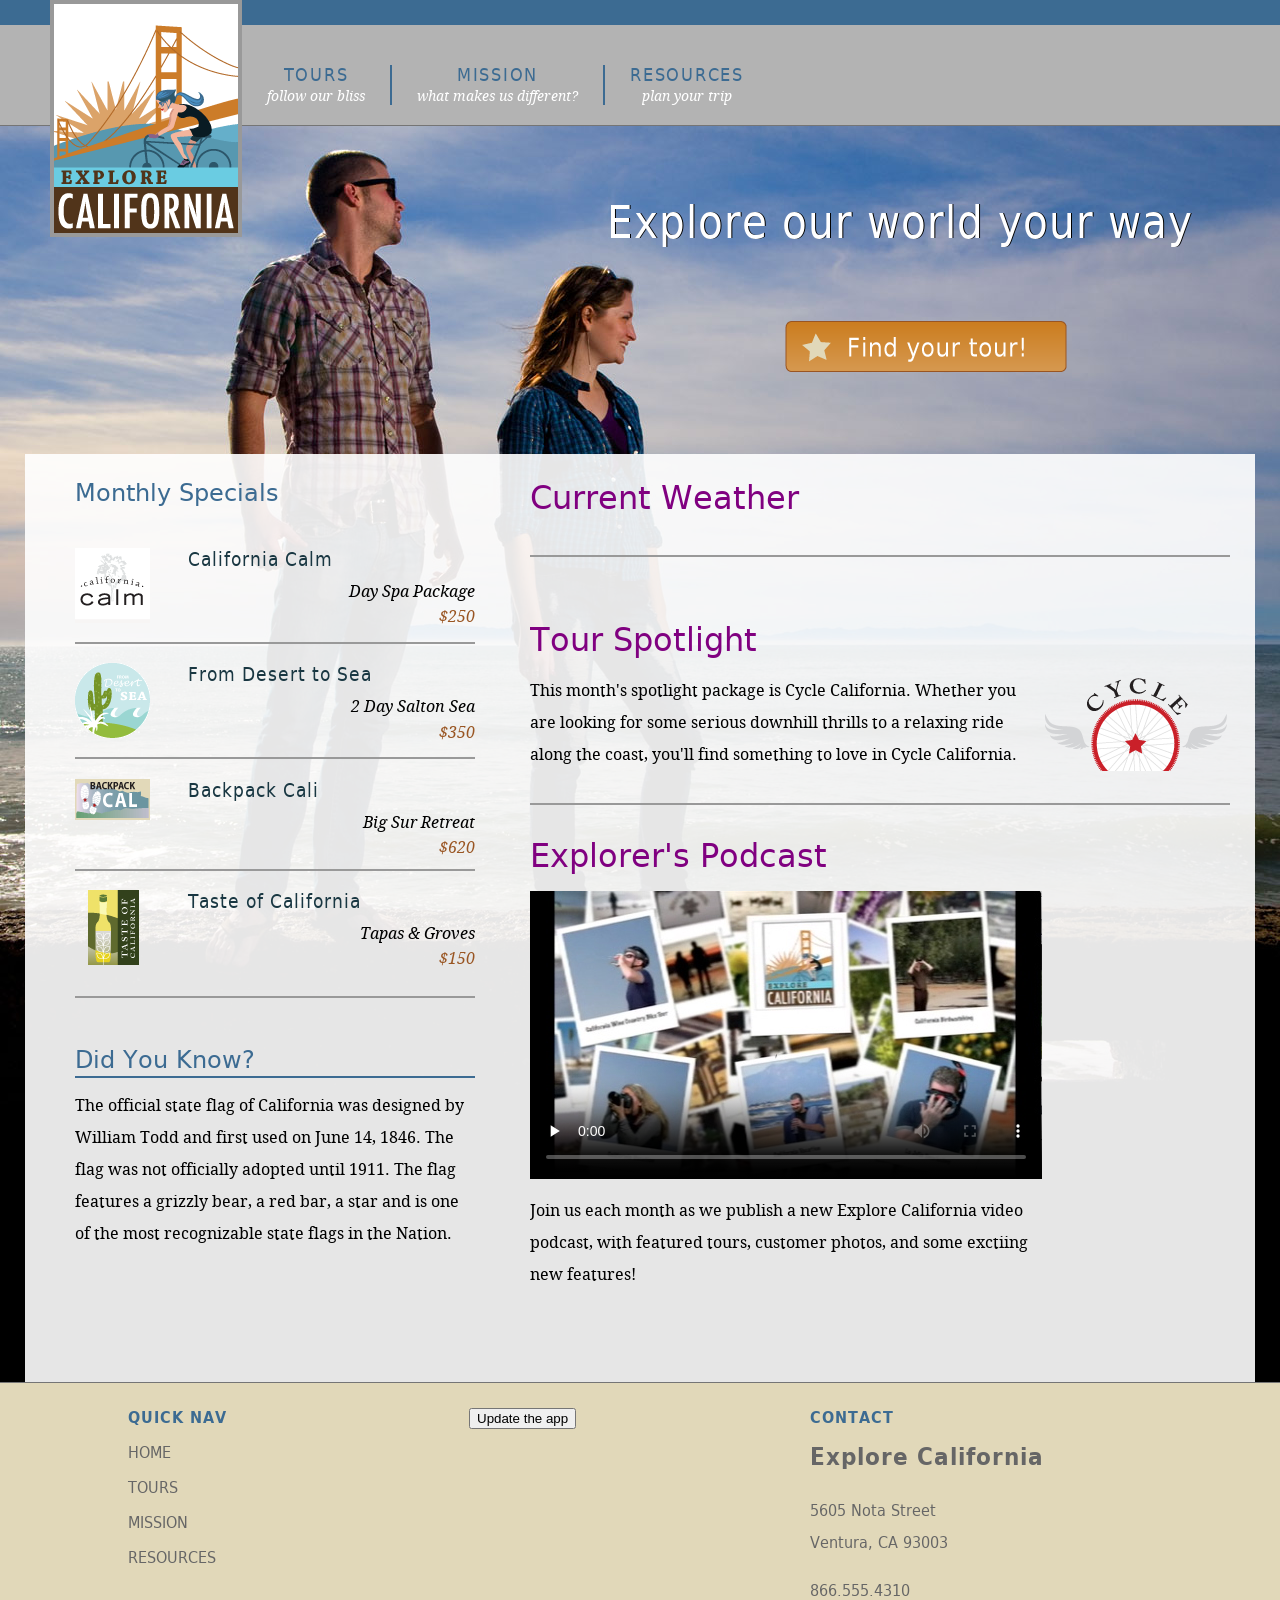
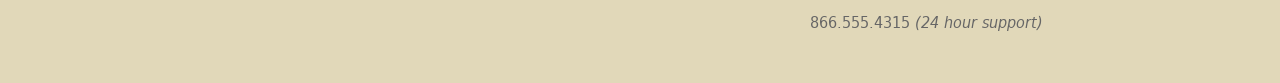
<file: index.html>
<!DOCTYPE HTML>
<html lang="en">
<head>
<meta charset="utf-8">
<title>Welcome to Explore California</title>
<meta name="description" content="A lynda.com example of HTML5 and CSS3">
<meta name="keywords" content="html5, css3, lynda, local storage, canvas, forms, semantics, web apps">
<!--make sure mobile devices display the page at the proper scale	-->
<meta name="viewport" content="width=device-width, initial-scale=1.0">
<link href="_css/main.css" rel="stylesheet" type="text/css" media="screen, projection">
<link href="_css/tablet.css" rel="stylesheet" type="text/css" media="all and (min-width: 481px) and (max-width: 768px)" />
<link href="_css/mobile.css" rel="stylesheet" type="text/css" media="all and (min-width: 0px) and (max-width: 480px)" />
<script src="weather.js" defer></script>
<script src="app.js" defer></script>
</head>
<body id="home" class="no-js">
<div id="wrapper">
  <header id="mainHeader"> <a href="index.html" title="home" class="logo">
   <!-- I need this div because IE is an affront to mankind-->
    <div>
    <h1>Explore California</h1>
    </div>
    </a>
    <nav id="siteNav">
      <h1>Where do you want to go?</h1>
      <ul>
       <li><a href="./tours.html" title="Our tours">Tours <br /><span class="tagline">follow our bliss</span></a>          
        </li>
        <li><a href="mission.html" title="What we believe">Mission <br /><span class="tagline">what makes us different?</span></a></li>
        <li><a href="resources.html" title="planning resources">Resources <br /><span class="tagline">plan your trip</span></a>         
        </li>
      </ul>
    </nav>
  </header>
  <section id="actionCall">
  <h1>Explore our world your way</h1>
  <a href="tours.html" title="Find your tour!"><h2>Find your tour</h2></a>
  </section>
  <div id="contentWrapper">
  <section id="mainContent">
 <article id="mainArticle"> 
   <h1>Current Weather</h1>
   <ul id="weather">
     <li>Checking Weather...</li>
   </ul>
 <h1>Tour Spotlight</h1>
  <p class="spotlight">This month's spotlight package is Cycle California. Whether you are looking for some serious downhill thrills to a relaxing ride along the coast, you'll find something to love in Cycle California.<br /> </span></p>
  <h1>Explorer's Podcast</h1>
<video controls poster="_video/podcast_poster.jpg" width="512" height="288" preload="none">
	<source src="_video/podcast_teaser.mp4" type="video/mp4" />
	<source src="_video/podcast_teaser.webm" type="video/webm" />
	<source src="_video/podcast_teaser.theora.ogv"type="video/ogg" />
</video>
  <p class="videoText">Join us each month as we publish a new Explore California video podcast, with featured tours, customer photos, and some exctiing new features!<span class="accent"></span></p>
  </article>
  </section>
  <aside id="secondaryContent">
  <div id="specials">
        <h1>Monthly Specials</h1>
        <h2 class="top"><img src="_images/calm_bug.gif" alt="California Calm" width="75" height="75" />California Calm</h2>
        <p>Day Spa Package <br />
          <a href="tours.html">$250</a></p>
        <h2><img src="_images/desert_bug.gif" alt="From desert to sea" width="75" height="75" />From Desert to Sea</h2>
        <p>2 Day Salton Sea <br />
          <a href="tours.html">$350</a></p>
        <h2><img src="_images/backpack_bug.gif" alt="Backpack Cali" width="75" height="41" />Backpack Cali</h2>
        <p>Big Sur Retreat <br />
          <a href="tours.html">$620</a></p>
          <h2><img src="_images/taste_bug.gif" alt="Taste of California" width="75" height="75" />Taste of California</h2>
        <p>Tapas &amp; Groves <br />
          <a href="tours.html">$150</a></p>
      </div>
        <h1>Did You Know?</h1>
        <p>The official state flag of California was designed by William Todd and first used on June 14, 1846. The flag was not officially adopted until 1911. The flag features a grizzly bear, a red bar, a star and is one of the most recognizable state flags in the Nation.</p>
  </aside>
  </div>
  <footer id="pageFooter">
    <section id="quickLinks">
    <h1>Quick Nav</h1>
      <ul id="quickNav">
        <li><a href="index.html" title="Our home page">Home</a></li>
        <li><a href="tours.html" title="Explore our tours">Tours</a></li>
        <li><a href="mission.html" title="What we think">Mission</a></li>
        <li><a href="resources.html" title="Guidance and planning">Resources</a></li>
      </ul>
      </section>
    <section id="footerResources">
      <ul>
        <li>
          <button onclick="update()">Update the app</button>
        </li>
      </ul>
    </section>
    <section id="companyInfo">
    <h1>Contact</h1>
    <h2>Explore California</h2>
        <p>5605 Nota Street<br />
          Ventura, CA 93003</p>
        <p>866.555.4310<br />866.555.4315 <em>(24 hour support)</em></p>
    </section>
    </footer>
</div>
</body>
</html>
</file>
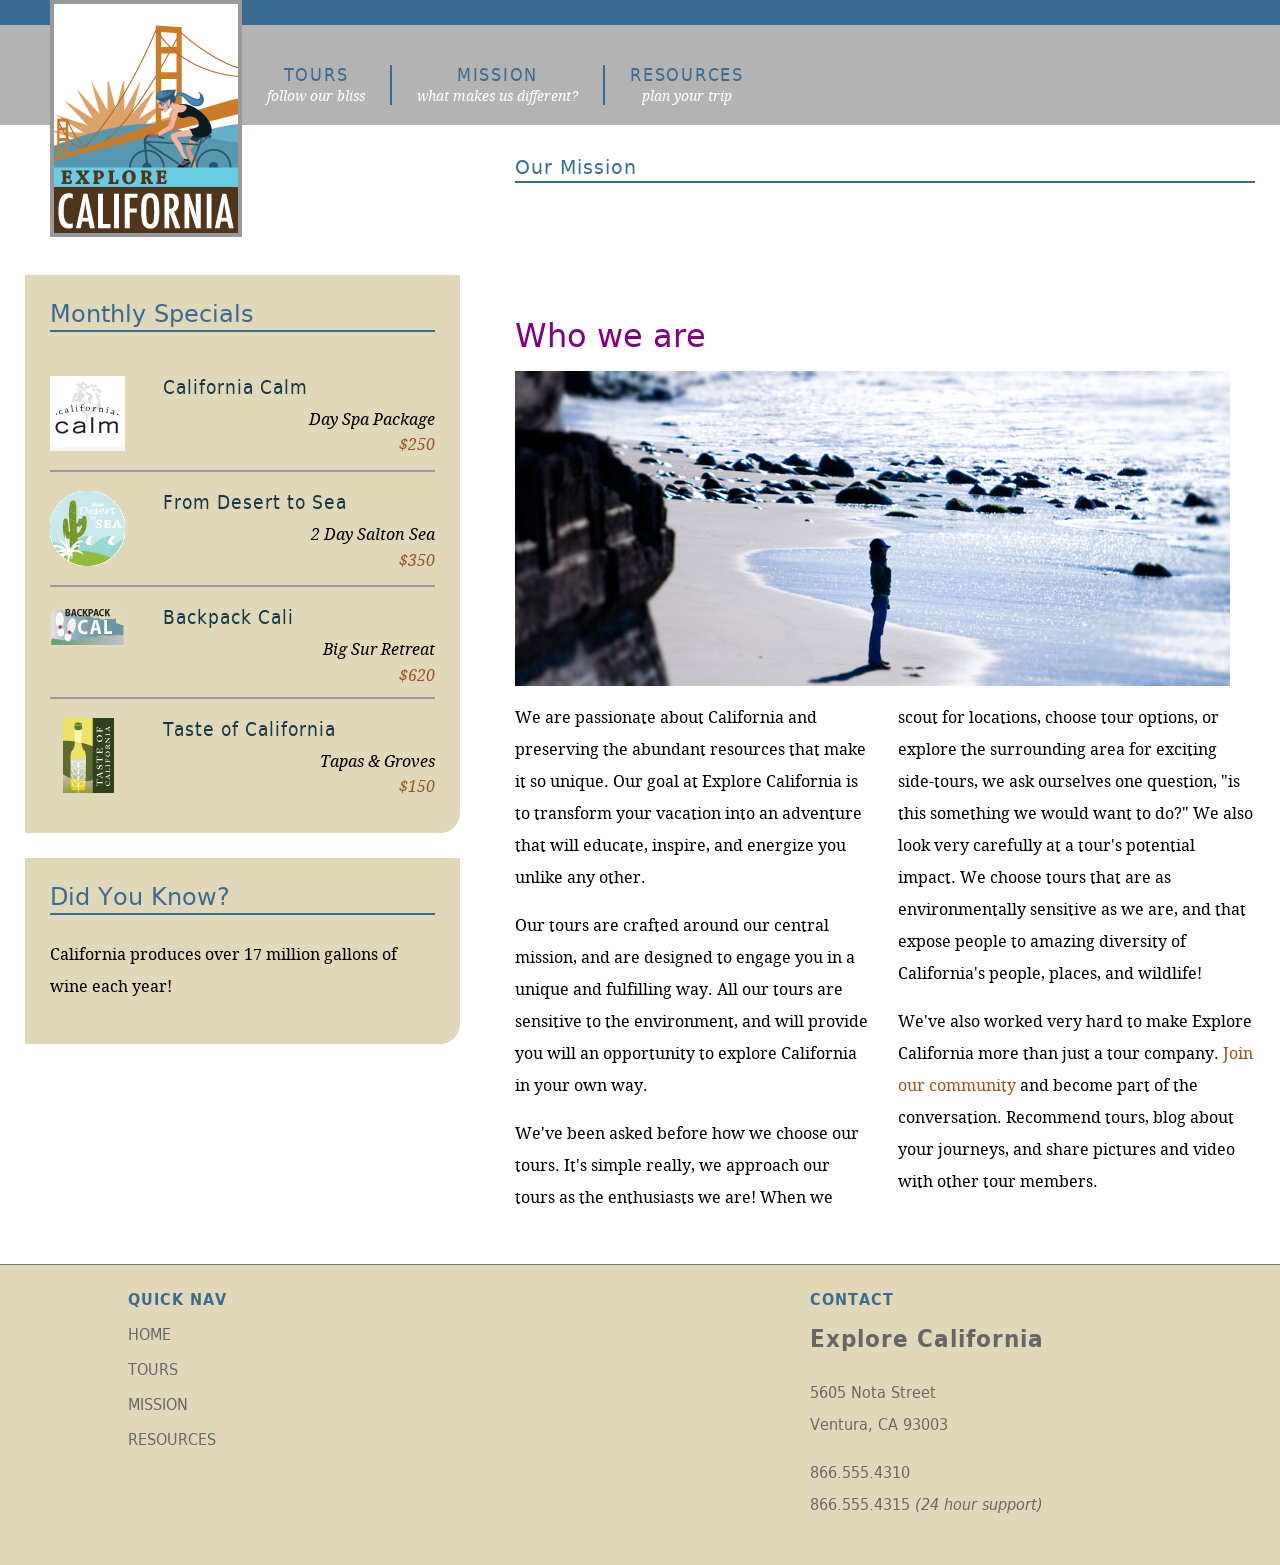
<file: mission.html>
<!DOCTYPE HTML>
<html lang="en">
<head>
<meta charset="utf-8">
<title>A little about us...</title>
<meta name="description" content="A lynda.com example of HTML5 and CSS3">
<meta name="keywords" content="html5, css3, lynda, local storage, canvas, forms, semantics, web apps">
<!--make sure mobile devices display the page at the proper scale	-->
<meta name="viewport" content="width=device-width, initial-scale=1.0">
<link href="_css/main.css" rel="stylesheet" type="text/css" media="screen, projection">
<link href="_css/tablet.css" rel="stylesheet" type="text/css" media="all and (min-width: 481px) and (max-width: 768px)" />
<link href="_css/mobile.css" rel="stylesheet" type="text/css" media="all and (min-width: 0px) and (max-width: 480px)" />
</head>
<body class="no-js">
<div id="wrapper">
  <header id="mainHeader"> <a href="index.html" title="home" class="logo">
   <!-- I need this div because IE is an affront to mankind-->
    <div id="logo">
    <h1>Explore California</h1>
    </div>
    </a>
    <nav id="siteNav">
      <h1>Where do you want to go?</h1>
      <ul>
       <li><a href="tours.html" title="Our tours">Tours <br /><span class="tagline">follow our bliss</span></a>
          
        </li>
        <li><a href="mission.html" title="What we believe">Mission <br /><span class="tagline">what makes us different?</span></a></li>
        <li><a href="resources.html" title="planning resources">Resources <br /><span class="tagline">plan your trip</span></a>
         
        </li>
      </ul>
    </nav>
  </header>
  <section id="mainContent">
  <header id="contentHeader">
  <h1>Our Mission</h1>
  </header>
 <article id="mainArticle"> <h1>Who we are</h1>
 <img src="_images/mission_look.jpg" alt="Looking out at the Pacific" class="articleImage" />
 <div class="multiCol"> <p>We are passionate about California and preserving the abundant resources that make it so unique. Our goal at Explore California is to transform your vacation into an adventure that will educate, inspire, and energize you unlike any other.</p> 
   <p>Our tours are crafted around our central mission, and are designed to engage you in a unique and fulfilling way. All our tours are sensitive to the environment, and will provide you will an opportunity to explore California in your own way.</p>
   <p>We've been asked before how we choose our tours. It's simple really, we approach our tours as the enthusiasts we are! When we scout for locations, choose tour options, or explore the surrounding area for exciting side-tours, we ask ourselves one question, &quot;is this something we would want to do?&quot; We also look very carefully at a tour's potential impact. We choose tours that are as environmentally sensitive as we are, and that expose people to amazing diversity of California's people, places, and wildlife!</p>
   <p>We've also worked very hard to make Explore California more than just a tour company. <a href="explorers/join.html">Join our community</a> and become part of the conversation. Recommend tours, blog about your journeys, and share pictures and video with other tour members.</p></div>
 </article>
 </section>
  <aside id="secondaryContent">
  <div id="specials" class="callOut">
        <h1>Monthly Specials</h1>
        <h2 class="top"><img src="_images/calm_bug.gif" alt="California Calm" width="75" height="75" />California Calm</h2>
        <p>Day Spa Package <br />
          <a href="tours/tour_detail_cycle.html">$250</a></p>
        <h2><img src="_images/desert_bug.gif" alt="From desert to sea" width="75" height="75" />From Desert to Sea</h2>
        <p>2 Day Salton Sea <br />
          <a href="tours/tour_detail_cycle.html">$350</a></p>
        <h2><img src="_images/backpack_bug.gif" alt="Backpack Cali" width="75" height="41" />Backpack Cali</h2>
        <p>Big Sur Retreat <br />
          <a href="tours/tour_detail_cycle.html">$620</a></p>
          <h2><img src="_images/taste_bug.gif" alt="Taste of California" width="75" height="75" />Taste of California</h2>
        <p>Tapas &amp; Groves <br />
          <a href="tours/tour_detail_taste.html">$150</a></p>
      </div>
      <div id="trivia" class="callOut">
        <h1>Did You Know?</h1>
        <p>California produces over 17 million gallons of wine each year!</p>
        </div>
  </aside>
  <footer id="pageFooter">
    <section id="quickLinks">
    <h1>Quick Nav</h1>
      <ul id="quickNav">
        <li><a href="index.html" title="Our home page">Home</a></li>
        <li><a href="tours.html" title="Explore our tours">Tours</a></li>
        <li><a href="mission.html" title="What we think">Mission</a></li>
        <li><a href="resources.html" title="Guidance and planning">Resources</a></li>
      </ul>
      </section>
    <section id="footerResources">
    
    </section>
    <section id="companyInfo">
    <h1>Contact</h1>
    <h2>Explore California</h2>
        <p>5605 Nota Street<br />
          Ventura, CA 93003</p>
        <p>866.555.4310<br />866.555.4315 <em>(24 hour support)</em></p>
    </section>
    </footer>
</div>
</body>
</html>
</file>
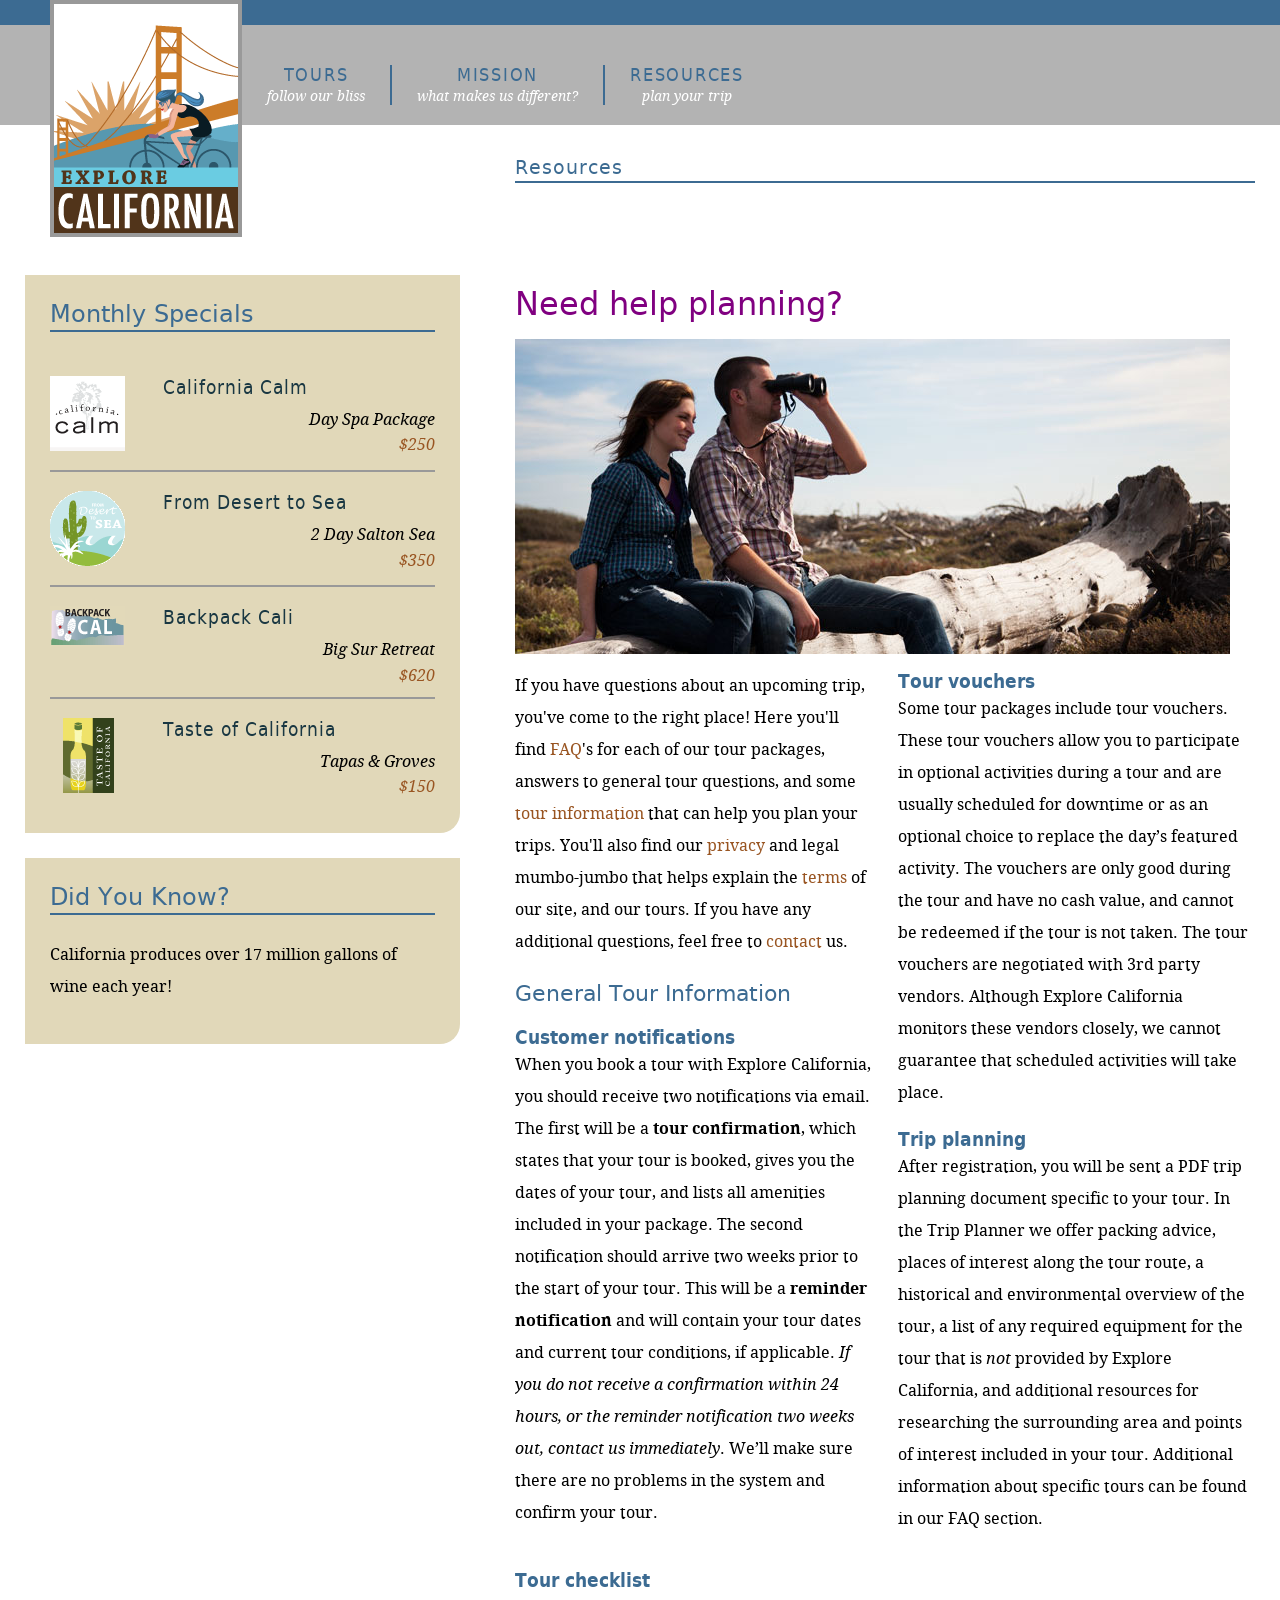
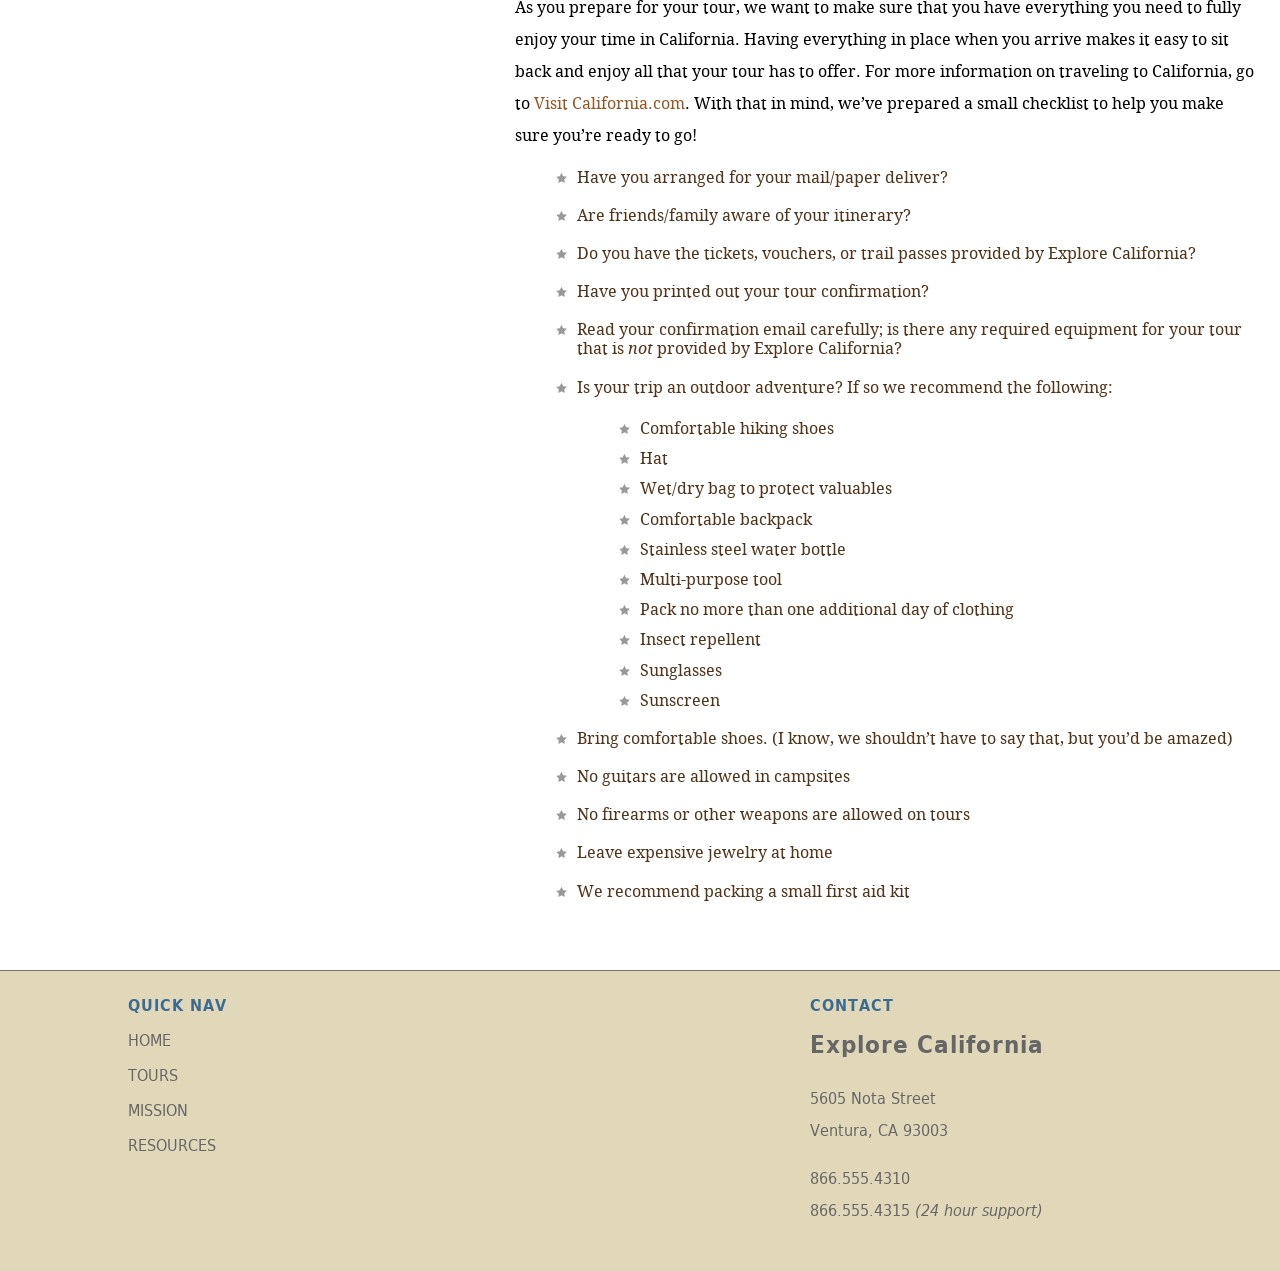
<file: resources.html>
<!DOCTYPE HTML>
<html lang="en">
<head>
<meta charset="utf-8">
<title>A little about us...</title>
<meta name="description" content="A lynda.com example of HTML5 and CSS3">
<meta name="keywords" content="html5, css3, lynda, local storage, canvas, forms, semantics, web apps">
<!--make sure mobile devices display the page at the proper scale	-->
<meta name="viewport" content="width=device-width, initial-scale=1.0">
<link href="_css/main.css" rel="stylesheet" type="text/css" media="screen, projection">
<link href="_css/tablet.css" rel="stylesheet" type="text/css" media="all and (min-width: 481px) and (max-width: 768px)" />
<link href="_css/mobile.css" rel="stylesheet" type="text/css" media="all and (min-width: 0px) and (max-width: 480px)" />
</head>
<body class="no-js">
<div id="wrapper">
  <header id="mainHeader"> <a href="index.html" title="home" class="logo">
   <!-- I need this div because IE is an affront to mankind-->
    <div id="logo">
    <h1>Explore California</h1>
    </div>
    </a>
    <nav id="siteNav">
      <h1>Where do you want to go?</h1>
      <ul>
       <li><a href="tours.html" title="Our tours">Tours <br /><span class="tagline">follow our bliss</span></a>
          
        </li>
        <li><a href="mission.html" title="What we believe">Mission <br /><span class="tagline">what makes us different?</span></a></li>
        <li><a href="resources.html" title="planning resources">Resources <br /><span class="tagline">plan your trip</span></a>
         
        </li>
      </ul>
    </nav>
  </header>
  <section id="mainContent">
  <header id="contentHeader" class="hasCrumbs">
  <h1>Resources</h1>
  <div id="subLinks">
  		<ul>
            <li><a href="resources/faq.html" title="Got questions?">Tour FAQs</a></li>
            <li><a href="resources/additional_resources.html" title="additional resources">Tour Information</a></li>
            <li><a href="resources/terms.html" title="terms and conditions">Site Terms</a></li>
          </ul>
      </div>
  </header>
 <article id="mainArticle"> <h1>Need help planning?</h1>
 <img src="_images/looking.jpg" alt="Plan your tour" class="articleImage" />
 <div class="multiCol"> <p>If you have questions about an upcoming trip, you've come to the right place! Here you'll find <a href="resources/faq.html">FAQ</a>'s for each of our tour packages, answers to general tour questions, and some <a href="resources/links.html">tour information</a> that can help you plan your trips. You'll also find our <a href="resources/legal.html">privacy</a> and legal mumbo-jumbo that helps explain the <a href="explorers/join.html">terms</a> of our site, and our tours. If you have any additional questions, feel free to <a href="contact.html">contact</a> us.<br />
 </p>
   <h2>General Tour Information<br />
   </h2>
   <h3>Customer notifications<br />
   </h3>
   <p>When you book a tour with Explore California, you should receive two notifications via email. The first will be a <strong>tour confirmation</strong>, which states that your tour is booked, gives you the dates of your tour, and lists all amenities included in your package. The second notification should arrive two weeks prior to the start of your tour. This will be a <strong>reminder notification</strong> and will contain your tour dates and current tour conditions, if applicable. <em>If you do not receive a confirmation within 24 hours, or the reminder notification two weeks out, contact us immediately</em>. We’ll make sure there are no problems in the system and confirm your tour.</p>
   <h3>Tour vouchers</h3>
   <p>Some tour packages include tour vouchers. These tour vouchers allow you to participate in optional activities during a tour and are usually scheduled for downtime or as an optional choice to replace the day’s featured activity. The vouchers are only good during the tour and have no cash value, and cannot be redeemed if the tour is not taken. The tour vouchers are negotiated with 3rd party vendors. Although Explore California monitors these vendors closely, we cannot guarantee that scheduled activities will take place.</p>
   <h3>Trip planning</h3>
   <p>After registration, you will be sent a PDF trip planning document specific to your tour. In the Trip Planner we offer packing advice, places of interest along the tour route, a historical and environmental overview of the tour, a list of any required equipment for the tour that is <em>not</em> provided by Explore California, and additional resources for researching the surrounding area and points of interest included in your tour. Additional information about specific tours can be found in our FAQ section.</p>
    </div>
   <h3>Tour checklist</h3>
   <p>As you prepare for your tour, we want to make sure that you have everything you need to fully enjoy your time in California. Having everything in place when you arrive makes it easy to sit back and enjoy all that your tour has to offer. For more information on traveling to California, go to <a href="http://www.visitcalifornia.com" target="_blank">Visit California.com</a>. With that in mind, we’ve prepared a small checklist to help you make sure you’re ready to go!</p>
   <ul>
     <li>Have you arranged for your mail/paper deliver?</li>
     <li>Are friends/family aware of your itinerary?</li>
     <li>Do you have the tickets, vouchers, or trail passes provided by Explore California?</li>
     <li>Have you printed out your tour confirmation?</li>
     <li>Read your confirmation email carefully; is there any required equipment for your tour that is <em>not</em> provided by Explore California?</li>
     <li>Is your trip an outdoor adventure? If so we recommend the following:
       <ul>
         <li>Comfortable hiking shoes</li>
         <li>Hat</li>
         <li>Wet/dry bag to protect valuables</li>
         <li>Comfortable backpack</li>
         <li>Stainless steel water bottle</li>
         <li>Multi-purpose tool</li>
         <li>Pack no more than one additional day of clothing</li>
         <li>Insect repellent</li>
         <li>Sunglasses</li>
         <li>Sunscreen</li>
       </ul>
     </li>
     <li>Bring comfortable shoes. (I know, we shouldn’t have to say that, but you’d be amazed)</li>
     <li>No guitars are allowed in campsites</li>
     <li>No firearms or other weapons are allowed on tours</li>
     <li>Leave expensive jewelry at home</li>
     <li>We recommend packing a small first aid kit</li>
   </ul>
 </article>
 </section>
  <aside id="secondaryContent">
  <div id="specials" class="callOut">
        <h1>Monthly Specials</h1>
        <h2 class="top"><img src="_images/calm_bug.gif" alt="California Calm" width="75" height="75" />California Calm</h2>
        <p>Day Spa Package <br />
          <a href="tours/tour_detail_cycle.html">$250</a></p>
        <h2><img src="_images/desert_bug.gif" alt="From desert to sea" width="75" height="75" />From Desert to Sea</h2>
        <p>2 Day Salton Sea <br />
          <a href="tours/tour_detail_cycle.html">$350</a></p>
        <h2><img src="_images/backpack_bug.gif" alt="Backpack Cali" width="75" height="41" />Backpack Cali</h2>
        <p>Big Sur Retreat <br />
          <a href="tours/tour_detail_cycle.html">$620</a></p>
          <h2><img src="_images/taste_bug.gif" alt="Taste of California" width="75" height="75" />Taste of California</h2>
        <p>Tapas &amp; Groves <br />
          <a href="tours/tour_detail_taste.html">$150</a></p>
      </div>
      <div id="trivia" class="callOut">
        <h1>Did You Know?</h1>
        <p>California produces over 17 million gallons of wine each year!</p>
        </div>
  </aside>
  <footer id="pageFooter">
    <section id="quickLinks">
    <h1>Quick Nav</h1>
      <ul id="quickNav">
        <li><a href="index.html" title="Our home page">Home</a></li>
        <li><a href="tours.html" title="Explore our tours">Tours</a></li>
        <li><a href="mission.html" title="What we think">Mission</a></li>
        <li><a href="resources.html" title="Guidance and planning">Resources</a></li>
      </ul>
      </section>
    <section id="footerResources">
    
    </section>
    <section id="companyInfo">
    <h1>Contact</h1>
    <h2>Explore California</h2>
        <p>5605 Nota Street<br />
          Ventura, CA 93003</p>
        <p>866.555.4310<br />866.555.4315 <em>(24 hour support)</em></p>
    </section>
    </footer>
</div>
</body>
</html>
</file>
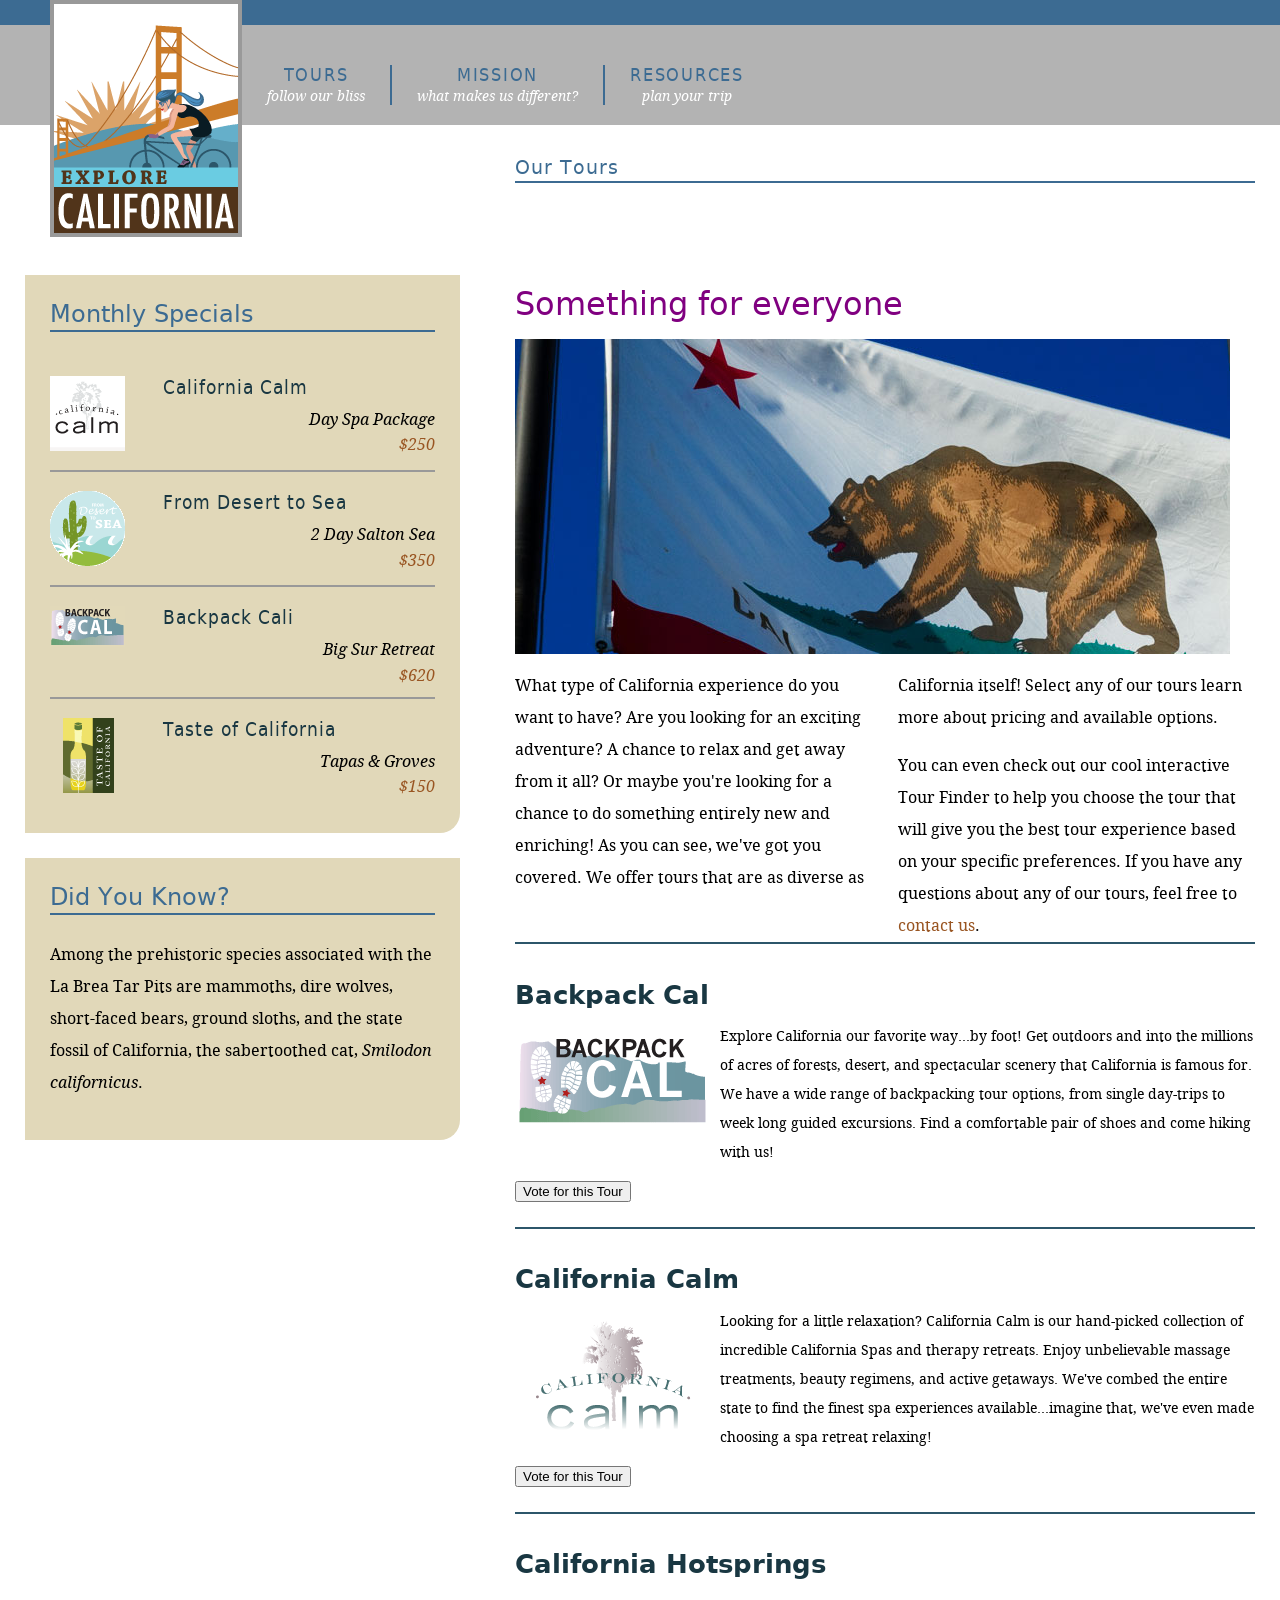
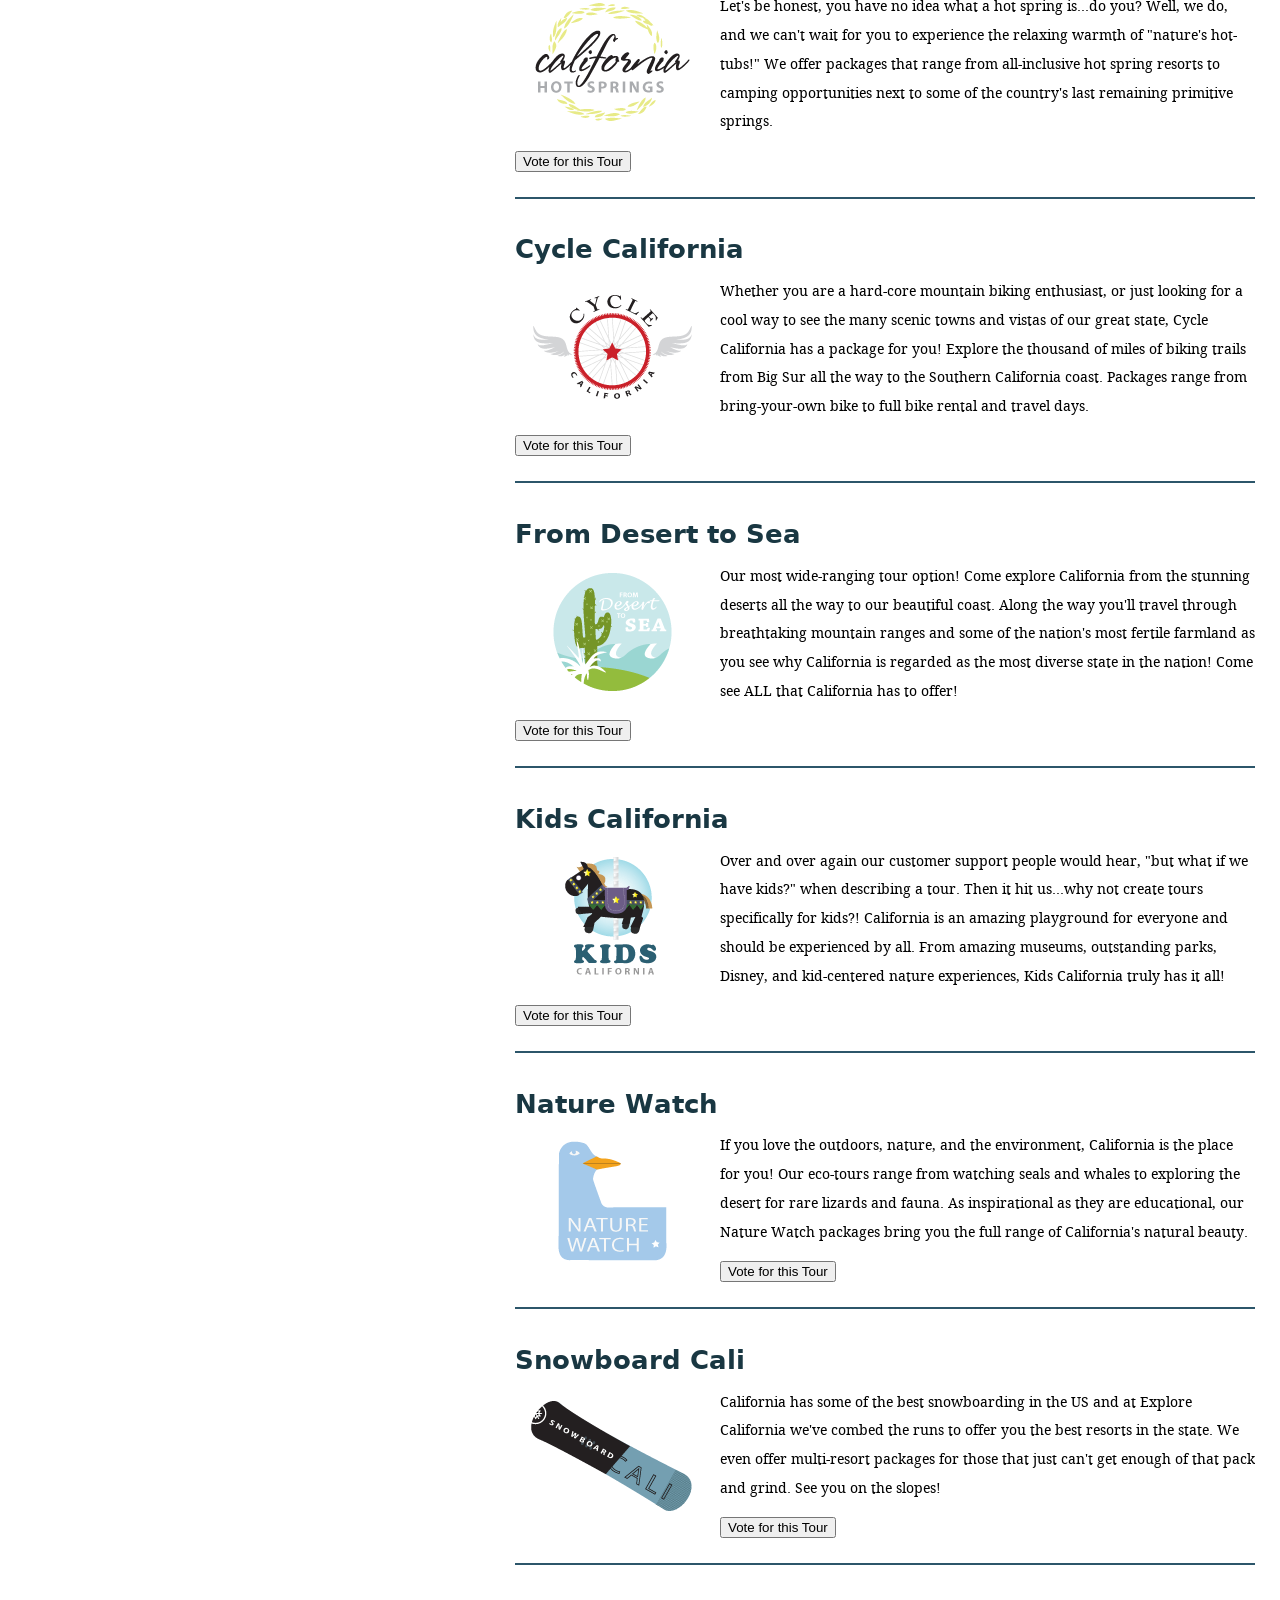
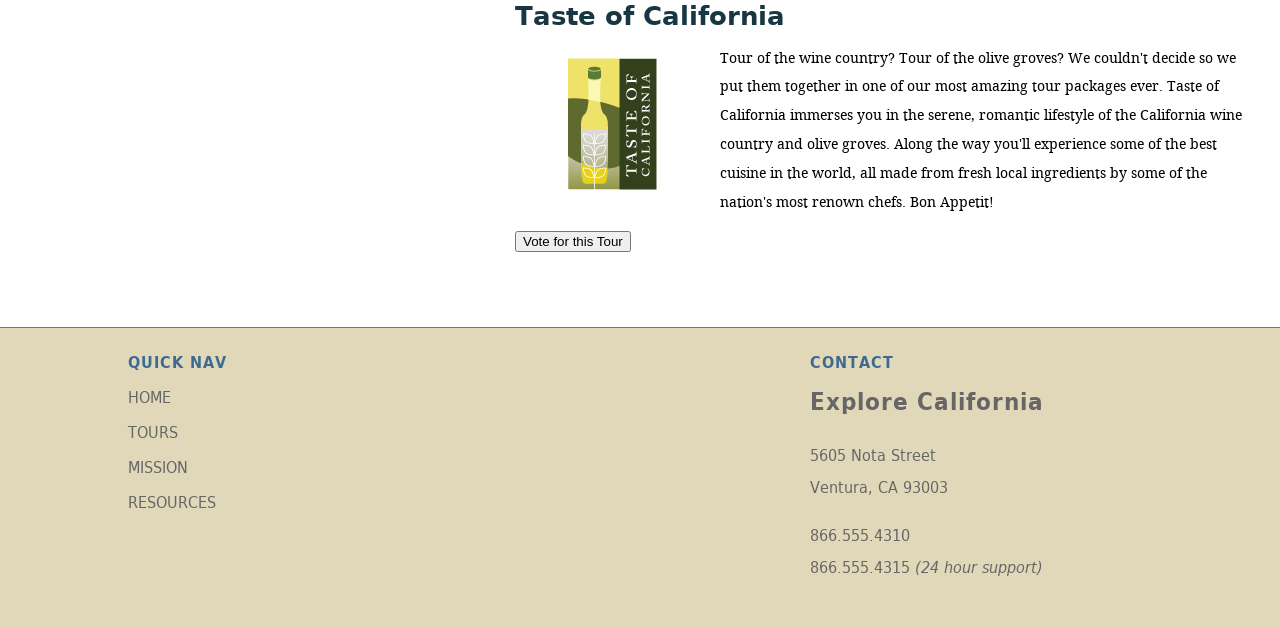
<file: tours.html>
<!DOCTYPE HTML>
<html lang="en">
<head>
<meta charset="utf-8">
<title>A little about us...</title>
<meta name="description" content="A lynda.com example of HTML5 and CSS3">
<meta name="keywords" content="html5, css3, lynda, local storage, canvas, forms, semantics, web apps">
<!--make sure mobile devices display the page at the proper scale	-->
<meta name="viewport" content="width=device-width, initial-scale=1.0">
<link href="_css/main.css" rel="stylesheet" type="text/css" media="screen, projection">
<link href="_css/tablet.css" rel="stylesheet" type="text/css" media="all and (min-width: 481px) and (max-width: 768px)" />
<link href="_css/mobile.css" rel="stylesheet" type="text/css" media="all and (min-width: 0px) and (max-width: 480px)" />
<script src="app.js" defer></script>
</head>
<body class="no-js">
<div id="wrapper">
  <header id="mainHeader"> <a href="index.html" title="home" class="logo">
   <!-- I need this div because IE is an affront to mankind-->
    <div id="logo">
    <h1>Explore California</h1>
    </div>
    </a>
    <nav id="siteNav">
      <h1>Where do you want to go?</h1>
      <ul>
       <li><a href="tours.html" title="Our tours">Tours <br /><span class="tagline">follow our bliss</span></a>
          
        </li>
        <li><a href="mission.html" title="What we believe">Mission <br /><span class="tagline">what makes us different?</span></a></li>
        <li><a href="resources.html" title="planning resources">Resources <br /><span class="tagline">plan your trip</span></a>
         
        </li>
      </ul>
    </nav>
  </header>
  <section id="mainContent">
  <header id="contentHeader" class="hasCrumbs">
  <h1>Our Tours</h1>
  <div id="subLinks">
  		<ul>
            <li><a href="tours.html" title="Our tours">All Tours</a></li>
            <li><a href="tours.html" title="find tours">Tours by Activity</a></li>
            <li><a href="tours.html" title="find tours">Tours by Region</a></li>
            <li><a href="tours.html" title="find tours">Tour Finder</a></li>
          </ul>
      </div>
  </header>
 <article id="mainArticle"> <h1>Something for everyone</h1>
 <img src="_images/flag.jpg" alt="Our Tours" class="articleImage" />
 <div class="multiCol">
   <p>What type of California experience do you want to have? Are you looking for an exciting adventure? A chance to relax and get away from it all? Or maybe you're looking for a chance to do something entirely new and enriching! As you can see, we've got you covered. We offer tours that are as diverse as California itself! Select any of our tours learn more about pricing and available options. </p>
   <p> You can even check out our cool interactive Tour Finder to help you choose the tour that will give you the best tour experience based on your specific preferences. If you have any questions about any of our tours, feel free to <a href="contact.html">contact us</a>.</p>
 </div>
 <div id="tourDescriptions">
      <div class="tourDescription">
<h2>Backpack Cal</h2>
      <p><img src="_images/back_bug.gif" alt="Backpack Cal" width="195" height="120" />Explore California our favorite way...by foot! Get outdoors and into the millions of acres of forests, desert, and spectacular scenery that California is famous for. We have a wide range of backpacking tour options, from single day-trips to week long guided excursions. Find a comfortable pair of shoes and come hiking with us!
      
      </p>
      <button onclick="vote(1)">Vote for this Tour</button>

</div>
<div class="tourDescription">
      <h2>California Calm</h2>
      <p><img src="_images/calm_desc_bug.gif" width="195" height="120" alt="California Calm" />Looking for a little relaxation? California Calm is our hand-picked collection of incredible California Spas and therapy retreats. Enjoy unbelievable massage treatments, beauty regimens, and active getaways. We've combed the entire state to find the finest spa experiences available...imagine that, we've even made choosing a spa retreat relaxing! </p>
      <button onclick="vote(2)">Vote for this Tour</button>
</div>
<div class="tourDescription">
      <h2>California Hotsprings</h2>
      <p><img src="_images/springs_desc_bug.gif" width="195" height="120" alt="California Hot Springs" />Let's be honest, you have no idea what a hot spring is...do you? Well, we do, and we can't wait for you to experience the relaxing warmth of "nature's hot-tubs!" We offer packages that range from all-inclusive hot spring resorts to camping opportunities next to some of the country's last remaining primitive springs.</p>
      <button onclick="vote(3)">Vote for this Tour</button>
</div>
<div class="tourDescription">
      <h2>Cycle California</h2>
      <p><img src="_images/cycle_desc_bug.gif" width="195" height="120" alt="Cycle California" />Whether you are a hard-core mountain biking enthusiast, or just looking for a cool way to see the many scenic towns and vistas of our great state, Cycle California has a package for you! Explore the thousand of miles of biking trails from Big Sur all the way to the Southern California coast. Packages range from bring-your-own bike to full bike rental and travel days. </p>
      <button onclick="vote(4)">Vote for this Tour</button>
</div>
<div class="tourDescription">
      <h2>From Desert to Sea</h2>
      <p><img src="_images/desert_desc_bug.gif" width="195" height="120" alt="From Desert to Sea" />Our most wide-ranging tour option! Come explore California from the stunning deserts all the way to our beautiful coast. Along the way you'll travel through breathtaking mountain ranges and some of the nation's most fertile farmland as you see why California is regarded as the most diverse state in the nation! Come see ALL that California has to offer! </p>
      <button onclick="vote(5)">Vote for this Tour</button>
</div>
<div class="tourDescription">
      <h2>Kids California</h2>
      <p><img src="_images/kids_desc_bug.gif" width="195" height="120" />Over and over again our customer support people would hear, "but what if we have kids?" when describing a tour. Then it hit us...why not create tours specifically for kids?! California is an amazing playground for everyone and should be experienced by all. From amazing  museums, outstanding parks, Disney, and kid-centered nature experiences, Kids California truly has it all!</p>
      <button onclick="vote(6)">Vote for this Tour</button>
</div>
<div class="tourDescription">
      <h2>Nature Watch</h2>
      <p><img src="_images/nature_desc_bug.gif" width="195" height="120" alt="Nature Watch" />If you love the outdoors, nature, and the environment, California is the place for you! Our eco-tours range from watching seals and whales to exploring the desert for rare lizards and fauna. As inspirational as they are educational, our Nature Watch packages bring you the full range of California's natural beauty. </p>
      <button onclick="vote(7)">Vote for this Tour</button>
</div>
<div class="tourDescription">
      <h2>Snowboard Cali</h2>
      <p><img src="_images/snow_desc_bug.gif" width="195" height="120" alt="Snow Cali" />California has some of the best snowboarding in the US and at Explore California we've combed the runs to offer you the best resorts in the state. We even offer multi-resort packages for those that just can't get enough of that pack and grind. See you on the slopes! </p>
      <button onclick="vote(8)">Vote for this Tour</button>
</div>
<div class="tourDescription">
      <h2>Taste of California</h2>
      <p><img src="_images/taste_desc_bug.gif" width="195" height="140" alt="Taste of California" />Tour of the wine country? Tour of the olive groves? We couldn't decide so we put them together in one of our most amazing tour packages ever. Taste of California immerses you in the serene, romantic lifestyle of the California wine country and olive groves. Along the way you'll experience some of the best cuisine in the world, all made from fresh local ingredients by some of the nation's most renown chefs. Bon Appetit! </p>
      <button onclick="vote(9)">Vote for this Tour</button>

    </div>
    </div>
 </article>
 </section>
  <aside id="secondaryContent">
  <div id="specials" class="callOut">
        <h1>Monthly Specials</h1>
        <h2 class="top"><img src="_images/calm_bug.gif" alt="California Calm" width="75" height="75" />California Calm</h2>
        <p>Day Spa Package <br />
          <a href="tours/tour_detail_cycle.html">$250</a></p>
        <h2><img src="_images/desert_bug.gif" alt="From desert to sea" width="75" height="75" />From Desert to Sea</h2>
        <p>2 Day Salton Sea <br />
          <a href="tours/tour_detail_cycle.html">$350</a></p>
        <h2><img src="_images/backpack_bug.gif" alt="Backpack Cali" width="75" height="41" />Backpack Cali</h2>
        <p>Big Sur Retreat <br />
          <a href="tours/tour_detail_cycle.html">$620</a></p>
          <h2><img src="_images/taste_bug.gif" alt="Taste of California" width="75" height="75" />Taste of California</h2>
        <p>Tapas &amp; Groves <br />
          <a href="tours/tour_detail_taste.html">$150</a></p>
      </div>
      <div id="trivia" class="callOut">
        <h1>Did You Know?</h1>
        <p>Among the prehistoric species associated with the La Brea Tar Pits are mammoths, dire wolves, short-faced bears, ground sloths, and the state fossil of California, the sabertoothed cat, <em>Smilodon californicus</em>.</p>
        </div>
  </aside>
  <footer id="pageFooter">
  <section id="quickLinks">
  <h1>Quick Nav</h1>
    <ul id="quickNav">
      <li><a href="index.html" title="Our home page">Home</a></li>
      <li><a href="tours.html" title="Explore our tours">Tours</a></li>
      <li><a href="mission.html" title="What we think">Mission</a></li>
      <li><a href="resources.html" title="Guidance and planning">Resources</a></li>
    </ul>
    </section>
  <section id="footerResources">
  
  </section>
  <section id="companyInfo">
  <h1>Contact</h1>
  <h2>Explore California</h2>
      <p>5605 Nota Street<br />
        Ventura, CA 93003</p>
      <p>866.555.4310<br />866.555.4315 <em>(24 hour support)</em></p>
  </section>
  </footer>
</div>
</body>
</html>
</file>
<file: _css/main.css>
@charset "UTF-8";

/*style sheet for Explore California

©2011 lynda.com
This style sheet may be reused for personal education only
any reuse, educational or otherwise, without the expressed 
consent of lynda.com is prohibited.*/

/* -------- color guide ----------
#3c6b92 : main blue
#6acce2 : light blue
#2c566a : teal accent
#193742 : dark blue
#e1d8b9 : sand accent
#cb7d20 : orange accent
#51341a : brown
#995522 : dark orange (used for links or high contrast accents)
#cb202a : red accent (this color does not encode well, use only for small accents)
#896287 : purple
*/

/* to jump to a specific section search for the unique character pair at the front of each TOC section 
	<<<tip, highlight the special character and use the shortcut for Find Selection Cntr/Cmd + Shift + G >> */
	
	/* ----- Style sheet TOC ----------------
      ^1 Global constants
	  ^2 Global classes
	  ^3 Home page layout
	  ^4 Base Layout styles
	  ^5 Region detail styles
		  ^5a Header
		  ^5b Navigation
		  ^5c Main Content
			  ^5d data tables
			  ^5e spotlight region
			  ^5f forms
		  ^5g Secondary Content
		  ^5h Footer
*/

/* -------- import font rules ---------- */
@import url(fonts.css);

/* ^1 --------------------------- global constants -------------------------*/
/*limited reset*/
html, body, div, section, article, aside, header, hgroup, footer, nav, h1, h2, h3, h4, h5, h6, p, blockquote, address, time, span, em, strong, img, ol, ul, li, figure, canvas, video {
	margin: 0;
	padding: 0;
	border: 0;
}
a:link, a:visited {
	color: #952;
	text-decoration: none;
}
a:hover, a:active {
	color: #cb7d20;
	border-bottom: 1px dashed #cb7d20;
}
p + h1 {
	margin-top: 1em;
	padding-top: 1em;
	border-top: 2px solid #999;
}
p {
	font-size: 1em;
	line-height: 2;
	margin: 0 0 1em;
}

/*html5 display rule*/
article, aside, canvas, details, figcaption, figure, footer, header, hgroup, menu, nav, section, summary, video {
	display: block;
}

html, body {
	margin: 0px; padding: 0;}

body {
	text-align:center;
	font:100% DroidSerif, Georgia, "Times New Roman", Times, serif;
	background: #3C6B92;
	background: -moz-linear-gradient(top, #3c6b92 15%, #e1d8b9 90%); 
	background: -webkit-gradient(linear, left top, left bottom, color-stop(15%,#3c6b92), color-stop(90%,#e1d8b9)); 
	filter: progid:DXImageTransform.Microsoft.gradient( startColorstr='#3c6b92', endColorstr='#e1d8b9',GradientType=0 ); 
	margin:0;
}
/* ^2 ------ global classes -------- */
.floatRight {
	float: right;
}
.floatLeft {
	float: left;
}
.clearRight {
	clear: right;
}
.clearLeft {
	clear: left;
}
.clearBoth {
	clear: both;
}
span.accent {
	display: block;
	text-align: right;
}
#mainContent img.articleImage {
	display: block;
	margin: 1em 0;
}
.callOut {
	background: #e1d8b9;
	padding: 25px;
	margin-bottom: 25px;
	-webkit-border-top-left-radius: 0px;
	-webkit-border-top-right-radius: 0px;
	-webkit-border-bottom-right-radius: 20px;
	-webkit-border-bottom-left-radius: 0px;
	-moz-border-radius-topleft: 0px;
	-moz-border-radius-topright: 0px;
	-moz-border-radius-bottomright: 20px;
	-moz-border-radius-bottomleft: 0px;
	border-top-left-radius: 0px;
	border-top-right-radius: 0px;
	border-bottom-right-radius: 20px;
	border-bottom-left-radius: 0px;
	width: 385px;
}
/* ^3 ------------- home page specfic layout styles ----------- */
#home #wrapper {
	background: #000 url(../_images/home_page_back.jpg) no-repeat 0 100px;
}
#actionCall {
	height: 328px;
	clear: both;
	border-top: 1px solid #757575;
}
#actionCall h1{
	font: normal 2.8em DejaVuSansCond, Arial, sans-serif;
	color: #fff;
	text-shadow: 1px 0px 0px #000;
	filter: dropshadow(color=#000000, offx=1, offy=0); 
	margin: 70px 0 0 607px;
	letter-spacing:1px;
}
#actionCall a:link, #actionCall a:visited{
	border: none;
	width: 285px;
	height: 55px;
	background: url(../_images/tour_badge.png) no-repeat;
	display:block;
	margin: 70px 0 0 783px;
}
#actionCall a:hover, #actionCall a:active{
	background-position: left bottom;
}
#actionCall h2{
	text-indent:-1000em;
}
#home #contentWrapper{
	margin: 0 25px;
	padding: 25px;
	background: #fff;
	background: rgba(255,255,255, 0.9);
	float: left;
	width: 1180px;
}
#home #mainContent {
	float: right;
	width: 700px;
	padding-right: 0;
	margin-right: 0;
}
#home #secondaryContent {
	float: left;
	width: 400px;
	margin-top: 0;
}
#home #mainContent h1, #home #secondaryContent h1 {
	margin: 1em 0 .5em;
	padding-top: 2em;
	border-top: 2px solid #999;
}
#home #mainContent h1:first-child, #home #secondaryContent h1:first-child {
	border: none;
	padding-top: 0;
	margin: 0 0 .25em;
}
#home #mainContent p + h1 {
	margin-top: 1em;
	padding-top: 1em;
	border-top: 2px solid #999;
}
#home #mainContent p {
	font-size: 1em;
	line-height: 2;
	margin: 1em 0;
}
#home #mainContent p.spotlight{
	padding-right: 200px;
	background: url(../_images/cycle_logo.png) no-repeat top right;
}
#home video {
	margin: 1em 0;
}
#home p.videoText {
	width: 525px;
}
/* ^4 --------------------- base layout styles ------------------- */
#wrapper {
 	position: relative;
	padding: 0;
	width: 1280px;
	margin: 25px auto 0;
	background: #fff;
	text-align: left;
	z-index: 1; /*fix for IE menu issues*/
}
#mainHeader {
	position: relative;
	float: left;
	z-index: 2; /*fix for IE menu issues*/
}
#mainContent {
	float: right;
	width: 740px;
	margin-right: 25px;
	overflow: hidden;
}
#secondaryContent {
	float: left;
	margin-top: 150px;
	width: 440px;
	padding-left: 25px;
}
#pageFooter {
	background: #e1d8b9;
	clear:both;
	overflow: auto;
	border-top: 1px solid #757575;
	height: 300px;
	width: 100%;
}
/* ^5----------------------- region-detail styles ------------------------ */
/*  header  ^5a*/

#mainHeader a.logo:hover {
	border: none;
}
#mainHeader a.logo{
	width: 192px;
	height: 237px;
	display: block;
	background: url(../_images/logo.gif) no-repeat;
	position: absolute;
	top: -25px;
	left: 50px;
	text-indent: -1000em;
	z-index: 2000;
}

/* navigation ^5b*/
#siteNav h1 {
	display: none;
}
#siteNav ul {
	list-style: none;
	padding:0;
	margin:0;
	float: left;
}
#siteNav > ul {
	height: 100px;
	background-color: #b3b3b3;
	width: 1038px; /*add padding-left for total width*/
	padding-left: 242px; /*allow logo to clear*/
}
#siteNav ul > li {
	float: left;
	margin:2.5em 0 0;
	padding: 0;
	position: relative;
}
#siteNav li a:link, #siteNav li a:visited{
	display: block;
	padding: 0 25px;
	border-right: 2px solid #3c6b92;
	font: 1.1em DejaVuSansCond, Arial, sans-serif;
	text-transform: uppercase;
	color: #3c6b92;
	text-align: center;
	letter-spacing: .1em;
}
#siteNav li a.current, #siteNav li a.current:hover {
	color: #fff;
	cursor: default;
}
#siteNav li a:hover, #siteNav li a:active{
	color: #fff;
	border-bottom: none;
}
#siteNav li a:link span.tagline, #siteNav li a:visited span.tagline{
	font: italic .8em DroidSerif, Georgia, "Times New Roman", Times, serif;
	color: #fff;
	text-transform: none;
	padding-top: .5em;
	letter-spacing: 0;
}
#siteNav li:last-child a{
	border-right: none;
}
#siteNav li ul {
	position: absolute;
	top: 30px;
	left: auto;
	display: none;
	-webkit-box-shadow: 2px 2px 5px #333;
	-moz-box-shadow: 2px 2px 5px #333;
	box-shadow: 2px 2px 5px #333;
	-moz-border-radius-topleft: 0px;
	-moz-border-radius-topright: 0px;
	-moz-border-radius-bottomright: 10px;
	-moz-border-radius-bottomleft: 10px;
	border-top-left-radius: 0px;
	border-top-right-radius: 0px;
	border-bottom-right-radius: 10px;
	border-bottom-left-radius: 10px; 
	width: 100%;
	background: #fff;
}
.no-js #siteNav li:hover ul, .no-js #siteNav li ul:hover{
	display: block;
}
#siteNav li ul li {
	float:none;
	padding: 0;
	margin:0;
}
#siteNav li ul a:link, #siteNav li ul a:visited {
	font:normal .7em DejaVuSansCond, Arial, sans-serif;
	line-height: 2.5em;
	text-align: center;
	color: #3c6b92;
	padding: 0 1em;
	display:block;
	border-right: none;
	letter-spacing: 0;
	border-bottom: 1px solid #3c6b92;
}
#siteNav li ul a:hover, #siteNav li ul a:active {
	color: #fff;
	background: #3c6b92;
}
/* mainContent ^5c */
#mainContent #contentHeader {
	margin-bottom: 6em;
}
/* keep headlines the same when crumbs are present */
#wrapper #mainContent header.hasCrumbs {
	margin-bottom: 4em;
}
#mainContent #contentHeader h1 {
	font: normal 1.2em DejaVuSans, Helvetica, Arial, sans-serif;
	padding-bottom: .1em;
	letter-spacing: 1px;
	border-bottom: 2px solid #3c6b92;
	color: #3c6b92;
	margin-top: 1.6em;
}
#mainContent #contentHeader #subLinks {
	display: none;
}
#mainContent h2{
	font: normal 1.4em DejaVuSans, Helvetica, Arial, sans-serif;
	color: #3c6b92;
	margin: 1em 0 0;
}
#mainContent h3{
	font: bold 1.2em DejaVuSansCond, Helvetica, Arial, sans-serif;
	color: #3c6b92;
	margin: 1em 0 0;
}
#mainContent #mainArticle {
	margin-bottom: 50px;
	float: left;
}
#mainContent #mainArticle pre {
	font-family: "Lucida Sans Unicode", "Lucida Grande", sans-serif;
	font-size: .9em;
	padding: 25px;
	background: #eee;
	border: 1px solid #ccc;
	margin-left: 25px;
	-webkit-border-top-left-radius: 0px;
	-webkit-border-top-right-radius: 0px;
	-webkit-border-bottom-right-radius: 20px;
	-webkit-border-bottom-left-radius: 0px;
	-moz-border-radius-topleft: 0px;
	-moz-border-radius-topright: 0px;
	-moz-border-radius-bottomright: 20px;
	-moz-border-radius-bottomleft: 0px;
	border-top-left-radius: 0px;
	border-top-right-radius: 0px;
	border-bottom-right-radius: 20px;
	border-bottom-left-radius: 0px;
	display: block;
}
#mainContent #mainArticle .multiCol {
  -moz-column-count: 2;
  -moz-column-gap: 25px;
  -webkit-column-count: 2;
  -webkit-column-gap: 25px;
  column-count: 2;
  column-gap: 25px;
}
#mainContent #mainArticle h1{
	font: normal 2em DejaVuSans, Arial, sans-serif;
	color: purple;
	margin: 1.2em 0 .2em;
}
#mainContent #mainArticle #supportOptions h2{
	font: normal 1.4em DejaVuSansCond, Arial, sans-serif;
	color: #2c566a;
}
#mainContent #mainArticle h2 span.tourCost {
	font-size: .8em;
	color: #666;
	font-style: italic;
	margin-top: .5em;
	display: block;
	border-bottom: 1px solid #666;
	padding-bottom: .25em;
	margin-bottom: 1em;
}
#mainContent #mainArticle ul {
	list-style: none;
	margin: 1em 0;
	padding: 0;
}
#mainContent #mainArticle ul ul{
	margin: 1.4em 0 1em 0;
}
#mainContent #mainArticle li {
	margin: 0 0 1.2em 2.4em;
	padding: 0 0 0 24px;
	background: url(../_images/star_bullet.gif) no-repeat 0 2px;
	font-size: 1em;
	color: #51341a;
}
#mainContent #mainArticle li li{
	font-size: 100%;
	margin-bottom: .7em;
}
#mainContent #mainArticle ul.faqNav{
	-moz-column-count: 3;
 	 -moz-column-gap: 16px;
  	-webkit-column-count: 3;
  	-webkit-column-gap: 16px;
  	column-count: 3;
 	 column-gap: 16px;
	 padding: 0;
	 width: 650px;
}
#mainContent #mainArticle ul.faqNav li{
	background: none;
	padding: 0;
	font-size: .8em;
}
#mainContent #mainArticle ul.faqNav a{
	background: #cb7d20;
	padding: 5px;
	font-family: DejaVuSansCond, Arial, sans-serif;
	color: #fff;
	width: 100%;
	display: block;
	text-align: center;
}
#mainContent #mainArticle ul.faqNav a:hover{
	background: #952;
	border: none;
}
#mainContent div.tourDescription {
	border-top: 2px solid #2c566a;
	float: left;
	clear: left;
	padding: 10px 0;
	margin-bottom: 15px;
}
#mainContent .tourDescription h2 {
	font-size: 1.6em;
	color: #193742;
	font-weight: bold;
	margin-bottom: .5em;
	clear: right;
}
#mainContent .tourDescription h3.price {
	font-size: 1.2em;
	font-family: DroidSerif, Georgia, "Times New Roman", Times, serif;
	color: #666;
	font-weight: normal;
	font-style: italic;
	text-align: right;
	clear: right;
	margin: -1.6em 0 1em;
}
#mainContent .tourDescription p {
	font-size: .9em;
	line-height: 2;
}
#mainContent .tourDescription span.option {
	font-weight: bold;
	text-align: right;
	display:block;
}
#mainContent .tourDescription img {
	float: left;
	padding: 10px 10px 10px 0;
}
#mainContent .tourDescription a.more {
	display:block;
	float: right;
	width: 95px;
	height: 30px;
	background: url(../_images/more_bug.gif) no-repeat left top;
	text-indent: -1000em;
	margin: 15px 0 0 15px;
}
#mainContent a.book {
	display:block;
	float: right;
	width: 95px;
	height: 30px;
	background: url(../_images/book_bug.gif) no-repeat left top;
	text-indent: -1000em;
	margin: 15px 0 0 15px;
}
#mainContent a.detail {
	float: left;
}
#mainContent .tourDescription a.more:hover,#mainContent a.book:hover{
	background-position: right top;
	border: none;
}
#mainContent #mainArticle dl.faq {
	margin-bottom: 1em;
	padding-bottom: 1em;
	border-bottom: 1px solid #999;
}
#mainContent #mainArticle dl.faq dt {
	font: normal bold .9em DejaVuSansCond, Arial, sans-serif;
	padding: 0;
	margin: 1em 0 .5em;
	color: #333;
	letter-spacing: 1px;
}
#mainContent #mainArticle dl.faq dd {
	font-size: .9em;
	line-height: 1.4;
	color: #333;
	text-align: justify;
	margin: 0;
	padding: 0 0 0 2em;
}
#mainContent #mainArticle p a.top {
	text-align: right;
	padding-left: 30px;
	background: url(../_images/return_top.gif) no-repeat;
	line-height: 20px;
	float: right;
}
#mainContent #mainArticle p a.top:hover {
	border: none;
	color: #333;
}
/* data tables ^5d */
/*simple tables*/
#mainContent table.simple {
	width: 90%;
	background: #c3cebc;
	border: none;
	margin: 1em 0 1em;
	border: 1px solid #666;
	border-collapse: collapse;
}
#mainContent table.small {
	width: 60%;
	border: none;
	margin: 1em 0 1em;
}
#mainContent table.simple thead{
	background: #555;
	border-bottom: 1px solid #000;
}
#mainContent table.simple thead th{
	font-size: .8em;
	font-weight: normal;
	text-align: left;
	padding: 0 10px;
	line-height: 2.6em;
	color: #fff;
}
#mainContent table.simple caption {
	text-transform: uppercase;
	font-weight: bold;
	font-size: 1.2em;
	text-align: left;
	font-family: DejaVuSansCond, Arial, sans-serif;
}
#mainContent table.simple caption time {
	font-size: .6em;
	font-style: italic;
	text-align: right;
	text-transform: lowercase;
	position: relative;
	right: 0;
	top: -1.4em;
	display: block;
}

#mainContent table.simple th, #mainContent table.simple td {
	font-family: DejaVuSans, Helvetica, Arial, sans-serif;
	font-size: .8em;
	padding-left: 1em;
	text-align: left;
	line-height: 3;
}
#mainContent table.simple td {
	border: 1px solid #666;
}
#mainContent table.small td {
	border: none;
}
#mainContent table.simple tr:nth-child(odd) {
	background: #e1d8b9;
}
/*complex tables*/
#mainContent table.complex {
	width: 95%;
	margin: 1em auto 1em;
	font-family: DejaVuSans, Helvetica, Arial, sans-serif;
	font-size: 0.9em;
	border-collapse: collapse;
	border: 1px solid #333;
	background: #e1d8b9;
}
#mainContent table.complex caption {
	text-transform: uppercase;
	font-weight: bold;
	font-size: 1.2em;
	text-align: left;
	font-family: DejaVuSansCond, Arial, sans-serif;
}
#mainContent table.complex th{
	font-size: 1em;
	font-weight: normal;
	text-align: left;
	padding: 0 10px;
	line-height: 2.6em;
	color: #FFF;
	background: #555;
	border-bottom: 1px solid #000;
}
#mainContent table.complex thead {
	background: url(../_images/thead_back.gif) repeat-x left top;
	height: 40px;
}
#mainContent table.complex thead th {
	background: none;
	color: #000;
	text-align:left;
	border: 1px solid #333;
}
#mainContent table.complex td {
	padding: 0 10px;
	border: 1px solid #333;
	font-size: .8em;
}

#mainContent #trailType, #mainContent #trailPath, #mainContent #trailRating {
	background: #fff;
}
/* form styling ^5f */
#mainContent #mainArticle form p {
	color: #193742;
	margin: 0 0 20px 20px;
}
#mainContent #mainArticle form p.subHead {
	margin: 0 0 0 20px;
	clear: both;
}
#mainContent #mainArticle form label.subHead {
	display: block;
	float: none;
	margin: 0;
	width: auto;
}
#mainContent form {
	font: normal .9em Arial, Helvetica, sans-serif;
	color: #193742;
}
#mainContent fieldset {
	padding: 40px 20px 20px 20px;
	margin: 0 0 2em;
	background-color: #e1d8b9;
	width: 650px;
	border: none;
	position: relative;
	-webkit-border-top-left-radius: 20px;
	-webkit-border-top-right-radius: 0px;
	-webkit-border-bottom-right-radius: 0px;
	-webkit-border-bottom-left-radius: 0px;
	-moz-border-radius-topleft: 20px;
	-moz-border-radius-topright: 0px;
	-moz-border-radius-bottomright: 0px;
	-moz-border-radius-bottomleft: 0px;
	border-top-left-radius: 20px;
	border-top-right-radius: 0px;
	border-bottom-right-radius: 0px;
	border-bottom-left-radius: 0px;
}
#mainContent fieldset legend {
	padding: 0;
	margin: 0;
	color: #51341a;
}
#mainContent legend strong {
	position: absolute;
	margin-left: 20px;
	margin-top: 10px;
	font-size: 1.2em;
}
#mainContent input[type="text"], #mainContent input[type="email"],#mainContent input[type="password"],#mainContent input[type="tel"],#mainContent input[type="url"]{
	width: 350px;
	padding-right: 25px;
}
#mainContent textarea {
	width: 500px;
	height: 150px;
}
#mainContent form label{
	width: 80px;
	float: left;
	clear: left;
	margin-right: .50em;
}
#mainContent form label.inline {
	width: auto;
	float: none;
}

#mainContent #mainArticle form ol{
	list-style:none;
	margin: 0;
	padding: 0;
}
#mainContent #mainArticle form li {
	background: none;
	margin: 0;
	padding: 0;
}
#mainContent form input[required]{
	border-right: 4px solid #cb202a;
}
/*contact form*/
#mainContent form#frmContact .col1 {
	float: left;
	padding-left: 20px;
	margin-right: 20px;
	width: 160px;
	margin-bottom: 1em;
}
#mainContent form#frmContact .col2, #mainContent form#frmContact .col3 {
	float: left;
	margin-right: 20px;
	width: 170px;
}
#mainContent form#frmContact div p {
	margin: 0 0 .5em 0;
}
#mainContent form#frmContact div label {
	font-size: .9em;
	display: inline;
	float: none;
}
/* secondaryContent ^5g */
#secondaryContent h1 {
	font: normal 1.5em DejaVuSans, Arial, sans-serif;
	font-weight: normal;
	color: #3c6b92;
	padding-bottom: .1em;
	margin-bottom: 1em;
	border-bottom: 2px solid #3c6b92;
}
#secondaryContent #specials h2 {
	font-size: 1.2em;
	font-family: DejaVuSansCond, Arial, sans-serif;
	color: #193742;
	margin-bottom: 0;
	border-top: 2px solid #999;
	padding-top: 1em;
	font-weight: normal;
	clear: both;
	letter-spacing:1px;
}
#secondaryContent #specials h2.top {
	border:none;
	margin-top: 1em;
}
#secondaryContent #specials p {
	font-style: italic;
	text-align: right;
	margin: .5em 0;
	line-height: 1.6;
}
#secondaryContent #specials img {
	float: left;
	padding-bottom: 1em;
	padding-right: 2em;
}
/* footer region ^5h */	
#pageFooter section {
	float: left;
	width: 341px;
	padding-top: 25px;
}
#pageFooter section:first-child {
	margin-left: 128px;
}
#pageFooter section h1{
	font-family: DejaVuSansCond, Arial, sans-serif;
	font-size: 1em;
	letter-spacing:1px;
	color: #3c6b92;
	text-transform: uppercase;
	margin-bottom: 1em;
}
#pageFooter section h2{
	font-family: DejaVuSansCond, Arial, sans-serif;
	font-size: 1.5em;
	letter-spacing:1px;
	color: #666;
	margin-bottom: 1em;
}
#pageFooter section p{
	font-family: DejaVuSansCond, Arial, sans-serif;
	font-size: 1em;
	margin-bottom: 1em;
	color: #666;
}
#pageFooter section ul{
	list-style: none;
	margin: 0;
	padding:0;
}
#pageFooter section li {
	margin-bottom: 1em;
}
#pageFooter section li a:link, #pageFooter section li a:visited {
	font-family: DejaVuSansCond, Arial, sans-serif;
	text-transform: uppercase;
	color: #666;
}
#pageFooter section li a:hover, #pageFooter section li a:active {
	color: #fff;
	border: none;
}
</file>
<file: _css/tablet.css>
/* -------- color guide ----------
#3c6b92 : main blue
#6acce2 : light blue
#2c566a : teal accent
#193742 : dark blue
#e1d8b9 : sand accent
#cb7d20 : orange accent
#51341a : brown
#995522 : dark orange (used for links or high contrast accents)
#cb202a : red accent (this color does not encode well, use only for small accents)
#896287 : purple
*/
/* to jump to a specific section search for the unique character pair at the front of each TOC section 
	<<<tip, highlight the special character and use the shortcut for Find Selection Cntr/Cmd + Shift + G >> */
	
	/* ----- Style sheet TOC ----------------
      ^1 Global constants
	  ^2 Global classes
	  ^3 Home page layout
	  ^4 Base Layout styles
	  ^5 Region detail styles
		  ^5a Header
		  ^5b Navigation
		  ^5c Main Content
			  ^5d data tables
			  ^5e spotlight region
			  ^5f forms
		  ^5g Secondary Content
		  ^5h Footer
*/
/*It is important to remember that these styles are cumulative and in some cases overwrite the main.css styles. If you add to these styles, make sure you are properly overwriting previous styles*/

/*Explore California Tablet Styles*/
/* -------- import font rules ---------- */
@import url(fonts.css);
/* ^1 --------------------------- global constants -------------------------*/
body {
	text-align:center;
	font: 90% DroidSerif, Georgia, "Times New Roman", Times, serif;
	background: #3C6B92;
	background: -moz-linear-gradient(top, #3c6b92 15%, #e1d8b9 90%); 
	background: -webkit-gradient(linear, left top, left bottom, color-stop(15%,#3c6b92), color-stop(90%,#e1d8b9)); 
	filter: progid:DXImageTransform.Microsoft.gradient( startColorstr='#3c6b92', endColorstr='#e1d8b9',GradientType=0 ); 
	margin:0;
}
/* ^2 ------ global classes -------- */
#home .callOut {
	width: 100%; 
}
.callOut {
	width: 600px;
	margin-left: 25px; 
}

/* ^3 ------------- home page specfic layout styles ----------- */
#home #wrapper {
	background: #000 url(../_images/home_page_back.jpg) no-repeat -50px 60px;
}
#actionCall {
	height: 268px;
}
#actionCall h1{
	display: none;
}
#actionCall a:link, #actionCall a:visited{
	margin: 45px 0 0 385px;
}
#home #contentWrapper{
	margin: 0 25px;
	padding: 25px;
	background: #fff;
	background: rgba(255,255,255, 0.9);
	float: left;
	width: 600px;
}
#home #mainContent {
	float: none;
	width: 100%;
	padding-right: 0;
	margin-right: 0;
}
#home #mainContent #mainArticle h1 {
	text-align: left;
}
#home #secondaryContent {
	float: none;
	width: 100%;
	margin-top: 0;
	padding: 0;
}
#home #secondaryContent h1{
	font-size: 2em;
	font-weight: normal;
}

/* ^4 --------------------- base layout styles ------------------- */
#wrapper {
	width: 700px;
}
#mainContent {
	float: none;
	width: 650px;
	margin:0 25px;
	clear: both;
	overflow: hidden;
}

#secondaryContent {
	float: none;
	margin:0;
	width: 100%;
	padding:0;
}
#pageFooter {
	background: #ddd;/*#e1d8b9*/
	overflow: hidden;
	border-top: 1px solid #757575;
	height: 300px;
	width: 100%;
}
/* ^5----------------------- region-detail styles ------------------------ */
/*  header  ^5a*/

/* navigation ^5b*/
#siteNav > ul {
	height: 60px;
	background-color: #b3b3b3;
	width: 458px; /*add padding-left for total width*/
	padding-left: 242px; /*allow logo to clear*/
}
#siteNav ul > li {
	margin:1.5em 0 0;
}
#siteNav li a:link, #siteNav li a:visited{
	padding: 0 10px;
	font: .8em DejaVuSansCond, Arial, sans-serif;
	color: #fff;
}
#siteNav li a.current, #siteNav li a.current:hover {
	color: #3c6b92;
}
#siteNav li a:hover, #siteNav li a:active{
	color: #3c6b92;
}
#siteNav li a:link span.tagline, #siteNav li a:visited span.tagline{
	display: none;
}
#siteNav li ul {
	display: none;
}
.no-js #siteNav li:hover ul, .no-js #siteNav li ul:hover{
	display: none;
}
/* mainContent ^5c */
#mainContent #contentHeader h1 {
	font: normal 1.2em DejaVuSans, Helvetica, Arial, sans-serif;
	padding-bottom: .1em;
	letter-spacing: 1px;
	border-bottom: 2px solid #3c6b92;
	color: #3c6b92;
	margin-top: 1.6em;
}
#mainContent #mainArticle {
	margin-bottom: 50px;
	float: none;
}
#mainContent #contentHeader h1 {
	margin-left: 250px;
}
#mainContent #contentHeader #subLinks {
	display: block;
}
#mainContent #contentHeader #subLinks ul,#mainContent #contentHeader #subLinks p {
	margin-left: 250px;
	list-style: none;
	padding: 0;
}
#mainContent #contentHeader #subLinks li {
	float: left;
	margin-right: 25px;
	padding-top: 10px;
}
#mainContent #contentHeader #subLinks a {
	font-size: .8em;
}
#mainContent #mainArticle h1 {
	text-align: right;
}
#mainContent div.tourDescription {
	margin-bottom: .25em;
}
#mainContent .tourDescription h2 {
	margin-top: .5em;
}
#mainContent a.book {
	display:block;
	float: right;
	margin: 16px 25px 25px 0;
}
/* data tables ^5d */

/* form styling ^5f */
#mainContent fieldset {
	padding: 40px 20px 20px 20px;
	margin: 0 0 2em;
	width: 610px;
}
/* secondaryContent ^5g */

/* footer region 5h */	
#pageFooter section {
	width: 200px;
}
#pageFooter section:first-child {
	margin-left: 75px;
}
#pageFooter section h1{
	margin-bottom: 1em;
}
#pageFooter section h2{
	margin-bottom: .5em;
}
#pageFooter section p{
	margin-bottom: 1em;
	line-height: 1.5;
}
#pageFooter section em{
	font-size: .8em;
}
#pageFooter section li {
	margin-bottom: 1em;
}
</file>
<file: _css/mobile.css>
/* -------- color guide ----------
#3c6b92 : main blue
#6acce2 : light blue
#2c566a : teal accent
#193742 : dark blue
#e1d8b9 : sand accent
#cb7d20 : orange accent
#51341a : brown
#995522 : dark orange (used for links or high contrast accents)
#cb202a : red accent (this color does not encode well, use only for small accents)
#896287 : purple
*/

/* to jump to a specific section search for the unique character pair at the front of each TOC section 
	<<<tip, highlight the special character and use the shortcut for Find Selection Cntr/Cmd + Shift + G >> */
	
	/* ----- Style sheet TOC ----------------
      ^1 Global constants
	  ^2 Global classes
	  ^3 Home page layout
	  ^4 Base Layout styles
	  ^5 Region detail styles
		  ^5a Header
		  ^5b Navigation
		  ^5c Main Content
			  ^5d data tables
			  ^5e spotlight region
			  ^5f forms
		  ^5g Secondary Content
		  ^5h Footer
*/
/*It is important to remember that these styles are cumulative and in some cases overwrite the main.css styles. If you add to these styles, make sure you are properly overwriting previous styles*/

/*Explore California Mobile Styles*/
/* -------- import font rules ---------- */
@import url(fonts.css);
/* ^1 --------------------------- global constants -------------------------*/
body {
	text-align:center;
	font: 90% DroidSerif, Georgia, "Times New Roman", Times, serif;
	background: #3C6B92;
	background: -moz-linear-gradient(top, #3c6b92 15%, #e1d8b9 90%); 
	background: -webkit-gradient(linear, left top, left bottom, color-stop(15%,#3c6b92), color-stop(90%,#e1d8b9)); 
	filter: progid:DXImageTransform.Microsoft.gradient( startColorstr='#3c6b92', endColorstr='#e1d8b9',GradientType=0 ); 
	margin:0;
}
/* ^2 ------ global classes -------- */
#home .callOut {
	width: 100%; 
}
.callOut {
	width: 230px;
	margin-left: 10px; 
}

/* ^3 ------------- home page specfic layout styles ----------- */
#home #wrapper {
	background: #fff;
	background-image: none;
}
#actionCall {
	display: none;
	float: none;
	height: 50px;
}
#actionCall a {
	display: none;
}
#actionCall h1{
	display: none;
}
#home #mainHeader {
	float: none;
}
#home #contentWrapper{
	margin: 0 10px;
	padding: 10px;
	background: #fff;
	float: none;
	width: 260px;
}
#home #mainContent {
	float: none;
	width: 100%;
	padding: 0;
	margin:0;
}
#home #mainContent p.spotlight{
	padding: 150px 0 0 0;
	background: url(../_images/cycle_logo.png) no-repeat 30px 0px;
}
#home p.videoText {
	width: 100%;
}
#home #secondaryContent {
	float: none;
	width: 100%;
	margin-top: 0;
	padding: 0;
}
#home #secondaryContent h1{
	font-size: 1.6em;
	font-weight: normal;
}

/* ^4 --------------------- base layout styles ------------------- */
#wrapper {
	width: 300px;
}
#mainHeader {
	float: none;
}
#mainContent {
	float: none;
	width: 280px;
	margin:0 10px;
	clear: both;
	overflow: hidden;
	padding: 0;
}
#secondaryContent {
	float: none;
	margin:0;
	width: 100%;
	padding:0;
}
#pageFooter {
	background: #ddd;
	overflow: hidden;
	border-top: 1px solid #757575;
	height: auto;
	width: 100%;
}
/* ^5----------------------- region-detail styles ------------------------ */
/*  header  ^5a*/

/* navigation ^5b*/
#siteNav h1{
	display: block;
	font-family: DejaVuSansCond, Arial, sans-serif;
	font-weight: normal;
	font-size: 1.2em;
	margin: 0 0 1em;
	text-align: center;
	color: #952;
}
#siteNav ul {
	float: none;
}
#siteNav > ul {
	background: #51341a;
	list-style: none;
	margin:0 auto;
	padding:0;
	margin-bottom: 25px;
	clear: left;
	width: 192px;
	height: auto;
}
#siteNav ul > li {
	margin: 0;
	padding: 0;
	float: none;
	border-bottom: 1px solid #fff;
}
#siteNav li a:link, #siteNav li a:visited{
	display: block;
	width: 192px;
	line-height: 40px;
	color: #fff;
	text-align: center;
	text-indent: 0px;
	height: 40px;
	padding: 0;
	border: none;
}
#siteNav li a.current, #siteNav li a.current:hover {
	color: #952;
}
#siteNav li a:hover, #siteNav li a:active{
	border: none;
	color: #cb7d20;
}
#siteNav li a:link span.tagline, #siteNav li a:visited span.tagline{
	display: none;
}
#siteNav li ul {
	display: none;
}
.no-js #siteNav li:hover ul, .no-js #siteNav li ul:hover{
	display: none;
}
/* mainContent ^5c */
#mainContent #contentHeader {
	margin-bottom: 4em;
}
/* keep headlines the same when crumbs are present */
#wrapper #mainContent header.hasCrumbs {
	margin-bottom: 6em;
}
#mainHeader a.logo {
	position: relative;
	left: 0;
	margin: 0 auto;
}
#mainContent p{
	text-align: justify;
	padding: 0 10px
}
#mainContent #contentHeader h1 {
	font: normal 1.2em DejaVuSans, Helvetica, Arial, sans-serif;
	padding-bottom: .1em;
	letter-spacing: 1px;
	border-bottom: 2px solid #3c6b92;
	color: #3c6b92;
	margin-top: 1.6em;
}
#mainContent #mainArticle {
	margin-bottom: 25px;
	float: none;
}

#mainContent #contentHeader #subLinks {
	display: block;
}
#mainContent #contentHeader #subLinks ul,#mainContent #contentHeader #subLinks p {
	list-style: none;
	padding: 0;
	font-size: 1em;
}
#mainContent #contentHeader #subLinks li {
	float: left;
	margin: 0;
	padding-top: 10px;
}
#mainContent #contentHeader #subLinks a {
	font-size: .8em;
	padding-right: 5px;
	margin-right: 5px;
}
#mainContent #mainArticle h1 {
	text-align: left;
	font-size: 1.4em;
	padding: 0 10px;
}
#mainContent #mainArticle #supportOptions h2{
	padding: 0 10px;
	color: #cb202a;
	font-size: 1.2em;
}
#mainContent img.articleImage {
	display: none;
}
#mainContent #mainArticle .multiCol {
  -moz-column-count: 1;
  -webkit-column-count: 1;
  column-count: 1;
}
#mainContent #mainArticle ul.faqNav{
	-moz-column-count: 2;
	-moz-column-gap: 20px;
  	-webkit-column-count: 2;
	-webkit-column-gap: 20px;
  	column-count: 2;
	column-gap: 20px;
	 padding: 0;
	 width: 280px;
	 margin: 0 auto;
}
#mainContent #mainArticle ul.faqNav li{
	background: none;
	padding: 0;
	font-size: .8em;
	display: block;
	margin-left:0;
	width: 130px
}
#mainContent #mainArticle ul.faqNav a{
	background: #cb7d20;
	padding: 5px;
	font-family: DejaVuSansCond, Arial, sans-serif;
	color: #fff;
	width: 100%;
	display: block;
	text-align: center;
}
#mainContent #mainArticle ul.faqNav a:hover{
	background: #952;
	border: none;
}
#mainContent #mainArticle dl.faq dd {
	font-size: .9em;
	line-height: 1.5;
	color: #333;
	text-align: justify;
	margin: 0;
	padding: 0;
}
/*tour description styles*/
#mainContent div.tourDescription {
	border-top: 2px solid #2c566a;
	float: none;
	clear: both;
	padding: 10px 0;
	margin-bottom: 15px;
	height: 170px;
	overflow: hidden;
	-webkit-transition: height 0.75s ease;
	-moz-transition: height 0.75s ease;
	transition: height 0.75s ease;
}
#mainContent div.tourDescription:hover {
	height: 450px;
	overflow: hidden;
	cursor: pointer;
}

#mainContent div.tourDescription img {
	display: block;
	margin: 0 auto 20px;
	float: none;
	padding: 0;
}
#mainContent .tourDescription h2 {
	font-size: 1em;
	color: #193742;
	font-weight: normal;
	margin-bottom: .5em;
	clear: right;
}
#mainContent .tourDescription h3.price {
	font-size: 1em;
	color: #666;
	font-weight: normal;
	font-style: italic;
	text-align: right;
	float: none;
	clear: right;
	margin: .25em 0 0;
}
#mainContent .tourDescription p {
	font-size: .9em;
	line-height: 1.5;
}
#mainContent .tourDescription span.option {
	font-weight: bold;
	text-align: right;
	display:block;
}
#mainContent .tourDescription a.more {
	display:block;
	float: right;
	width: 95px;
	height: 30px;
	background: url(../_images/more_bug.gif) no-repeat left top;
	text-indent: -1000em;
	margin: 15px 0 0 15px;
}

#mainContent a.book {
	display:block;
	float: right;
	margin: 16px 25px 25px 0;
}
/* data tables ^5d */
#mainContent fieldset {
	padding: 40px 0 10px 0;
	margin: 0 0 2em;
	width: 280px;
}
/* form styling ^5f */
#mainContent input[type="text"], #mainContent input[type="email"],#mainContent input[type="password"],#mainContent input[type="tel"],#mainContent input[type="url"]{
	width: 240px;
	padding-right: 0;
}
#mainContent textarea {
	width: 240px;
}
#mainContent #mainArticle form p {
	padding: 0;
	padding-right: 10px;
	margin-bottom: 10px;
}
#mainContent form#frmContact .col1 {
	float: none;
	padding-left: 20px;
	margin-right: 20px;
	width: 100%;
	margin-bottom: 0;
}
#mainContent form#frmContact .col2, #mainContent form#frmContact .col3 {
	float: none;
	margin-right: 20px;
	padding-left: 20px;
	width: 100%;
}
#mainContent form#frmContact .col3 {
	margin-bottom: 2em;
}
#mainContent form#frmContact label.break {
	padding-right: 20px;
}
/* secondaryContent ^5g */
#secondaryContent #specials h2 {
	font-size: 1.2em;
	letter-spacing:0;
	text-align: right;
}

/* footer region 5h */	
#pageFooter section {
	width: 100%;
	float: none;
	clear: both;
	margin-left: 25px;
}
#pageFooter section#quickLinks, #pageFooter section#footerResources {
	float: left;
	width: 100px;
	clear: none;
}
#pageFooter section:first-child {
	margin-left: 25px;
}
#pageFooter section h1{
	margin-bottom: 1em;
}
#pageFooter section h2{
	margin-bottom: .5em;
}
#pageFooter section p{
	margin-bottom: 1em;
	line-height: 1.5;
}
#pageFooter section em{
	font-size: .8em;
}
#pageFooter section li {
	margin-bottom: 1em;
}
</file>
